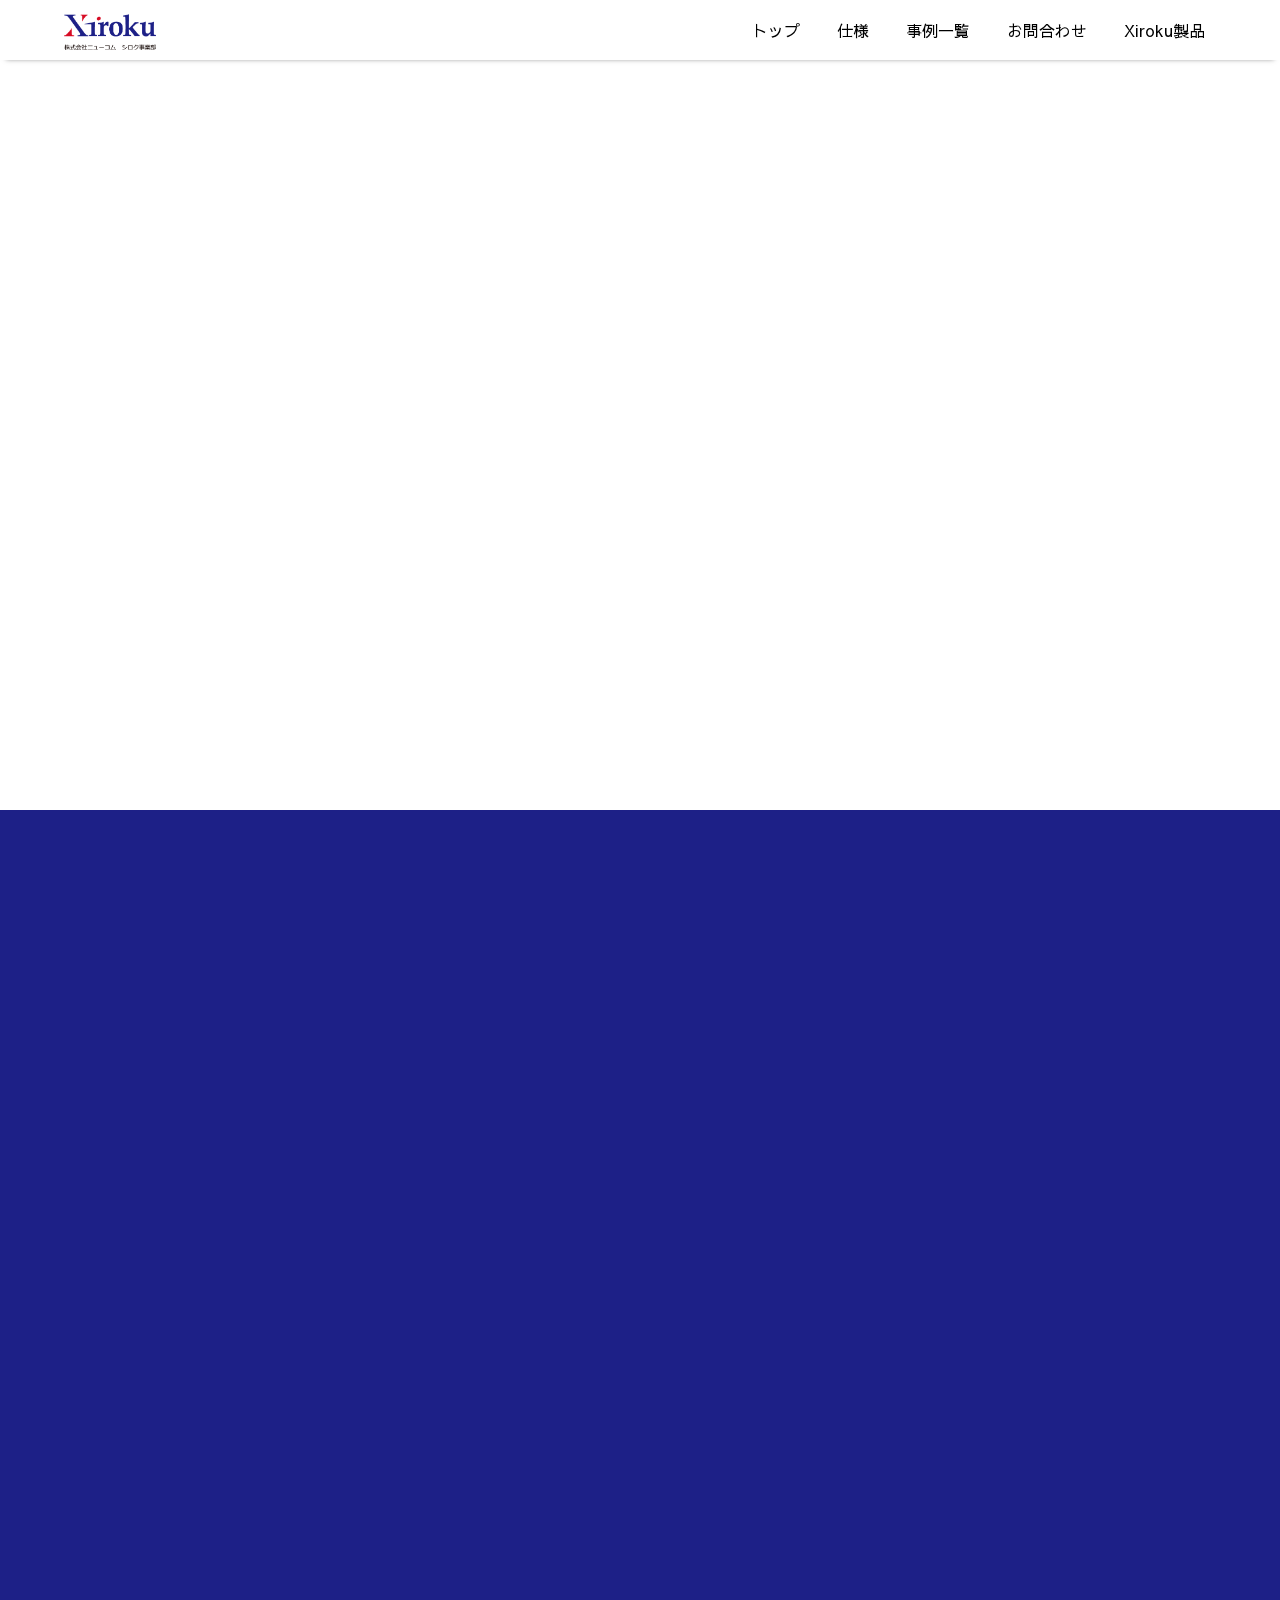
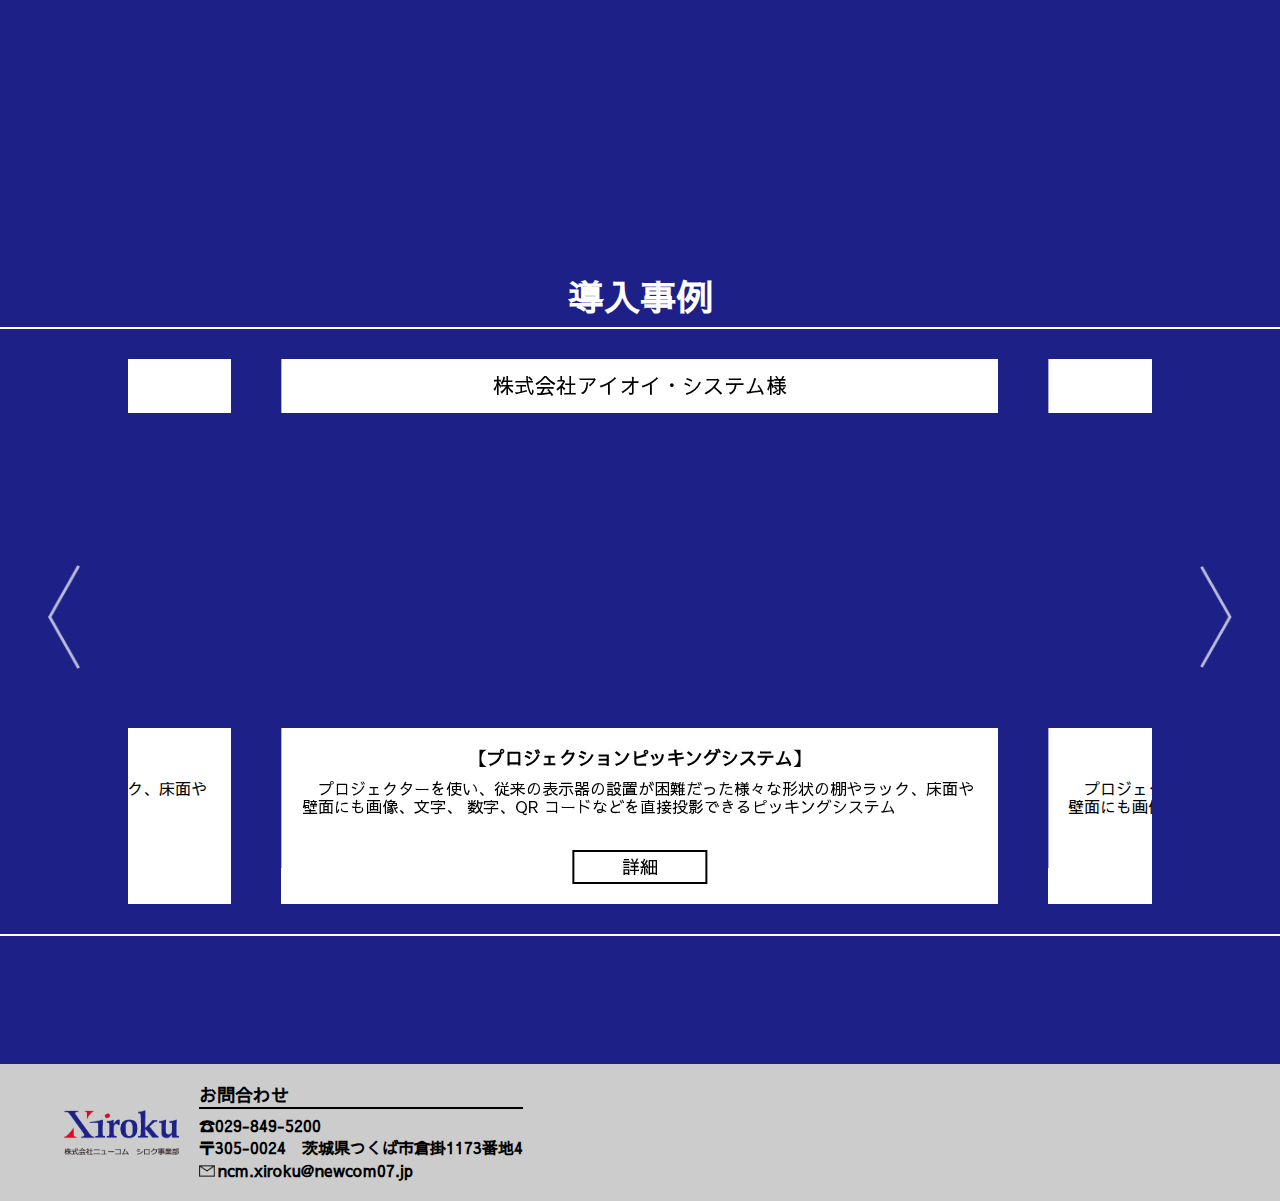
<file: index.html>
<!DOCTYPE html>
<html lang="ja">
	<head>
		<meta charset="utf-8">
		<title>カメラ方式タッチパネル_シロク事業部</title>
		<meta name="viewport" content="width=device-width, initial-scale=1.0">
		<!--グーグルフォント-->
		<link rel="preconnect" href="https://fonts.googleapis.com">
		<link rel="preconnect" href="https://fonts.gstatic.com" crossorigin>
		<link href="https://fonts.googleapis.com/css2?family=BIZ+UDPGothic&family=Sawarabi+Gothic&display=swap" rel="stylesheet">
		<!--スタイルシート-->
		<link rel="stylesheet" href="./styles/reset.css">
		<link rel="stylesheet" href="./styles/main.css">
		<link rel="stylesheet" href="./styles/animation.css">
		<link rel="stylesheet" href="./styles/responsive.css">
		<!--splide.js-->
		<script src="https://cdn.jsdelivr.net/npm/@splidejs/splide@4.1.4/dist/js/splide.min.js"></script>
		<link href="https://cdn.jsdelivr.net/npm/@splidejs/splide@4.1.4/dist/css/splide.min.css" rel="stylesheet">
		<!--javascript-->
		<script src="./js/loading.js"></script>
		<script src="./js/dropdown.js"></script>
		<script src="./js/slider.js"></script>
		<script src="./js/scroll-top.js"></script>
		<script src="./js/slide-in.js"></script>
	</head>
	<body class="default-body">
		<div class="loading">
			<span class="loader"></span>
		</div>
		
		<nav class="gloval-nav">
			<a class="logo-img" href="https://www.xiroku.com/">
				<img src="./images/xiroku_logo.png" alt="Xirokuのロゴ">
			</a>
			<ul class="list-item">
				<a class="item" href="./index.html">
					<li>トップ</li>
				</a>
				<a class="item" href="./item-details.html">
					<li>仕様</li>
				</a>
				<a class="item" href="./example-list.html">
					<li>事例一覧</li>
				</a>
				<a class="item" href="https://www.newcom07.jp/contacttouchpanel/index.php">
					<li>お問合わせ</li>
				</a>
				<li class="drop-down">
					<p id="button">Xiroku製品</p>
					<ul>
						<a href="https://www.xiroku.com/touchpanel/index.html">
							<li>TouchSensor</li>
						</a>
						<a href="https://www.llsensor.com/index.html">
							<li>SheetSensor</li>
						</a>
						<a href="https://pegamore.com/">
							<li>PegAmore</li>
						</a>
					</ul>
				</li>
			</ul>
		</nav>
		<header class="top-page_header">
			<div class="site-title">
				<h1 class="title slide-in leftAnime">
					<span class="slide-in_inner leftAnimeInner">触れずにタッチ</span>
					<span class="title-label slide-in_inner leftAnimeInner">超大型</span>
					<span class="item-name slide-in_inner leftAnimeInner">カメラ方式タッチパネル</span>
				</h1>
				<div class="small_top-img slide-in rightAnime">
					<img class="slide-in_inner rightAnimeInner" src="./images/touch-panel_image.png" alt="タッチパネルの参考画像">
				</div>
			</div>
			<div class="big_top-img slide-in downAnime">
				<img class="slide-in_inner downAnimeInner" src="./images/big_top-img.png" alt="タッチパネルの利用イメージ画像">
			</div>
		</header>
		<main class="top-page_main-area">
			<section class="about-item fadein-RightLeft clearfix">
				<div class="description-text">
					<h3 class="headline">優れた耐久性・対外光性・画像視認性</h3>
					<p>
						　弊社のタッチセンサーは、CMOSカメラ方式の長所を生かした正確なタッチ検出技術で、最大４本タッチやジェスチャー操作が行えます。また、中小企業新事業活動促進法による「異分野連携新事業分野開拓事業」に選定された新技術で、これまでの課題だった周囲の外光に影響を受けることが少ない「安定したマルチタッチ」を実現する画期的な製品です。
					</p>
				</div>
				<div class="description-text">
					<h3 class="headline">早く、高精度な入力</h3>
					<p>
						　カメラユニットから照射された赤外線を反射テープで再帰反射させ、より早く・高精度な入力座標を検出します。天気予報でお馴染みの大画面モニターにも対応し、各メーカーのテレビやモニターが後付けでタッチパネルになります。また弊社のタッチセンサーは物流倉庫やゲーム施設でも導入されており、タッチパネル以外の多様なニーズにもお答え致します。
					</p>
					<table class="annotation">
						<tr>
							<td valign="top">※</td><td>各種のモニターサイズに合わせ、カスタムサイズのガラスに組み付け調整作業し、出荷いたします。</td>
						</tr>
					</table>
				</div>
				<div class="link-btn">
					<a href="./item-details.html">製品のより詳しい内容は、こちら</a>
				</div>
			</section>
			<section class="slide-show">
				<h3 class="section-title">導入事例</h3>
				<div class="splide">
					<div class="splide__arrows">
						<button class="splide__arrow splide__arrow--prev">
							<img src="./images/left-arrow.png" alt="左矢印">
						</button>
						<button class="splide__arrow splide__arrow--next">
							<img src="./images/right-arrow.png" alt="右矢印">
						</button>
					</div>
					<div class="splide__track">
						<ul class="splide__list">
							<li class="splide__slide">
								<h3 class="slide-title">株式会社アイオイ・システム様</h3>
								<iframe loading="lazy" width="560" height="315" src="https://www.youtube-nocookie.com/embed/cE4XZ8NwAco?mute=1" title="YouTube video player" frameborder="0" allow="accelerometer; autoplay; clipboard-write; encrypted-media; gyroscope; picture-in-picture; web-share" allowfullscreen></iframe>
								<div class="description">
									<h4 class="sub-title">【プロジェクションピッキングシステム】</h4>
									<p>　プロジェクターを使い、従来の表示器の設置が困難だった様々な形状の棚やラック、床面や壁面にも画像、文字、 数字、QR コードなどを直接投影できるピッキングシステム</p>
									<a class="details-btn" href="./example-aioi.html">
										詳細
									</a>
								</div>
							</li>
						</ul>
					</div>
				</div>
				
			</section>

			<div class="page-top">
				<img src="./images/page-top.png" alt="上矢印">
			</div>
		</main>
		
		<footer class="footer">
			<div class="footer-inner">
				<div class="footer-logo">
					<a href="https://www.xiroku.com/">
						<img src="./images/xiroku_logo.png" alt="シロクのロゴ">
					</a>
				</div>
				<ul class="footer-contact">
					<li class="contact-title">お問合わせ</li>
					<li>☎029-849-5200</li>
					<li>〒305-0024　茨城県つくば市倉掛1173番地4</li>
					<li><span class="mail-img"><img src="./images/mail-img.png" alt="メール"></span>ncm.xiroku@newcom07.jp</li>
				</ul>
			</div>
		</footer>
		
	</body>
</html>
</file>
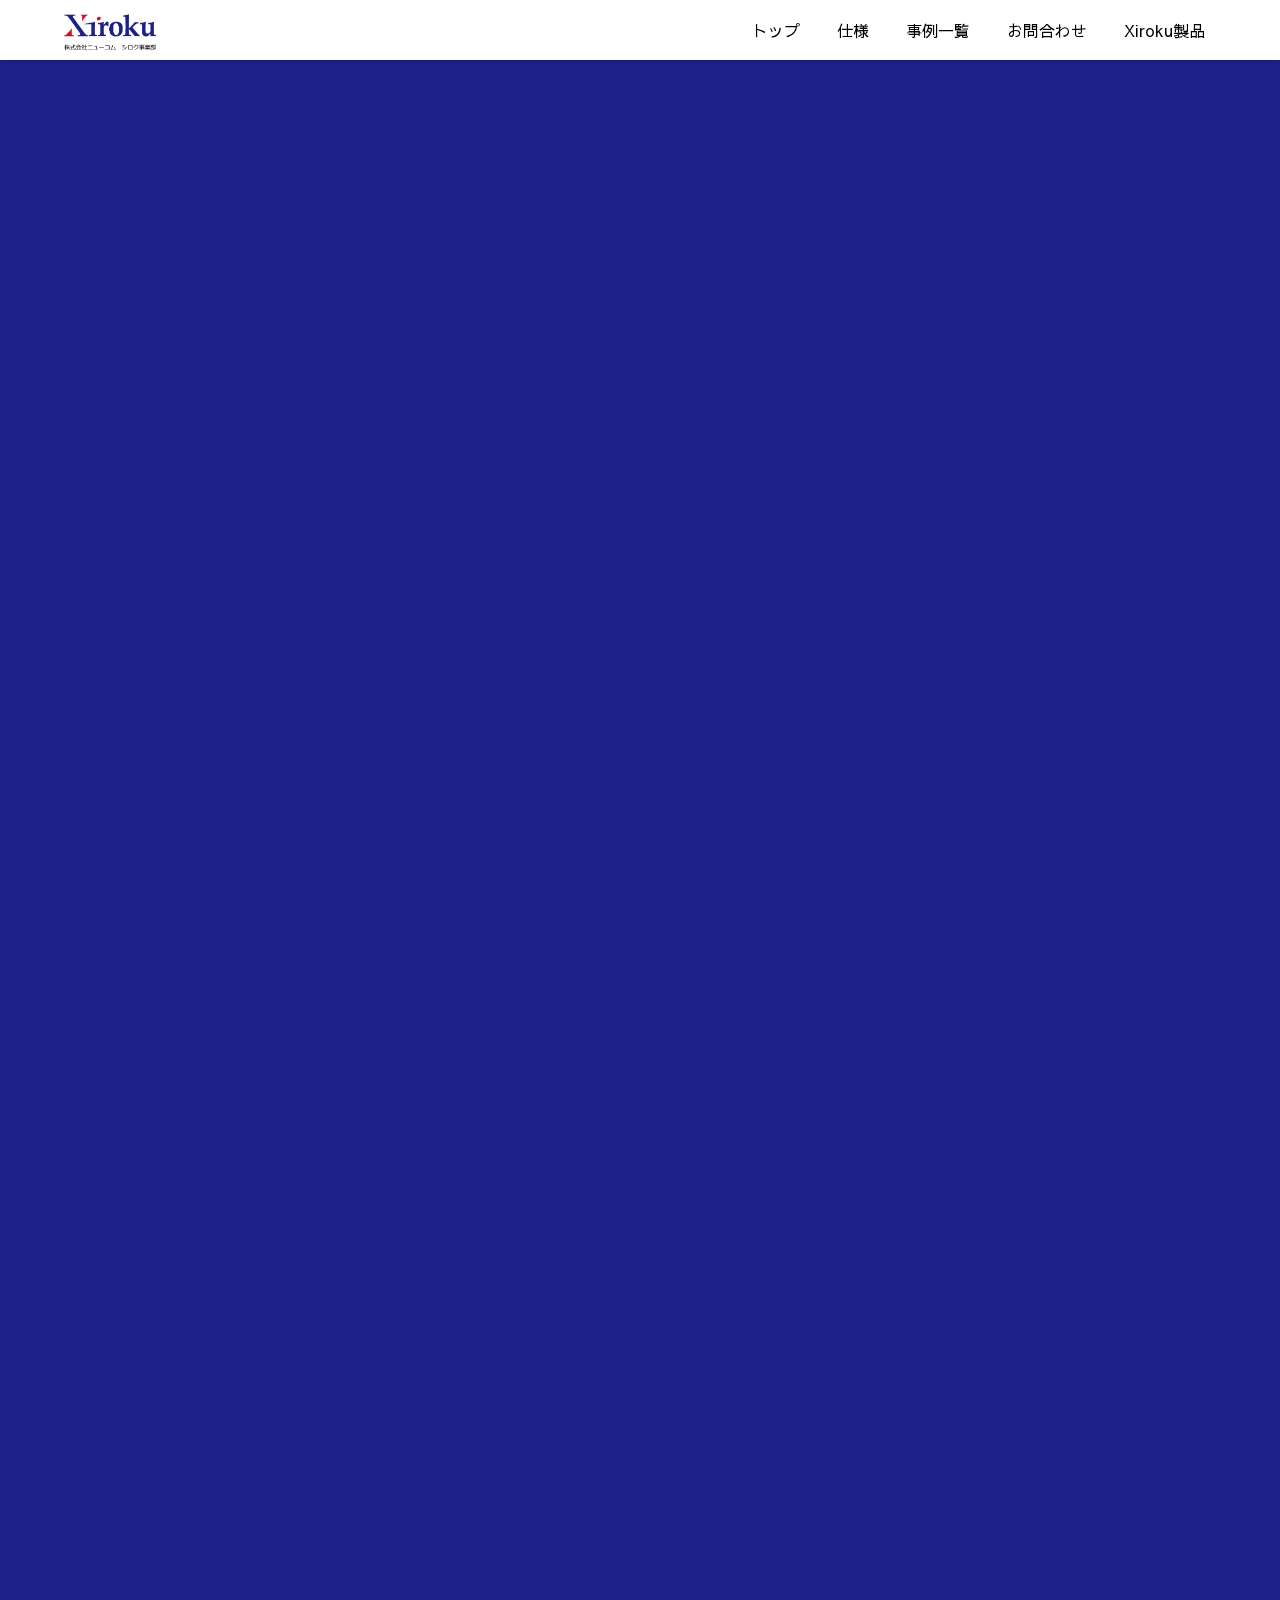
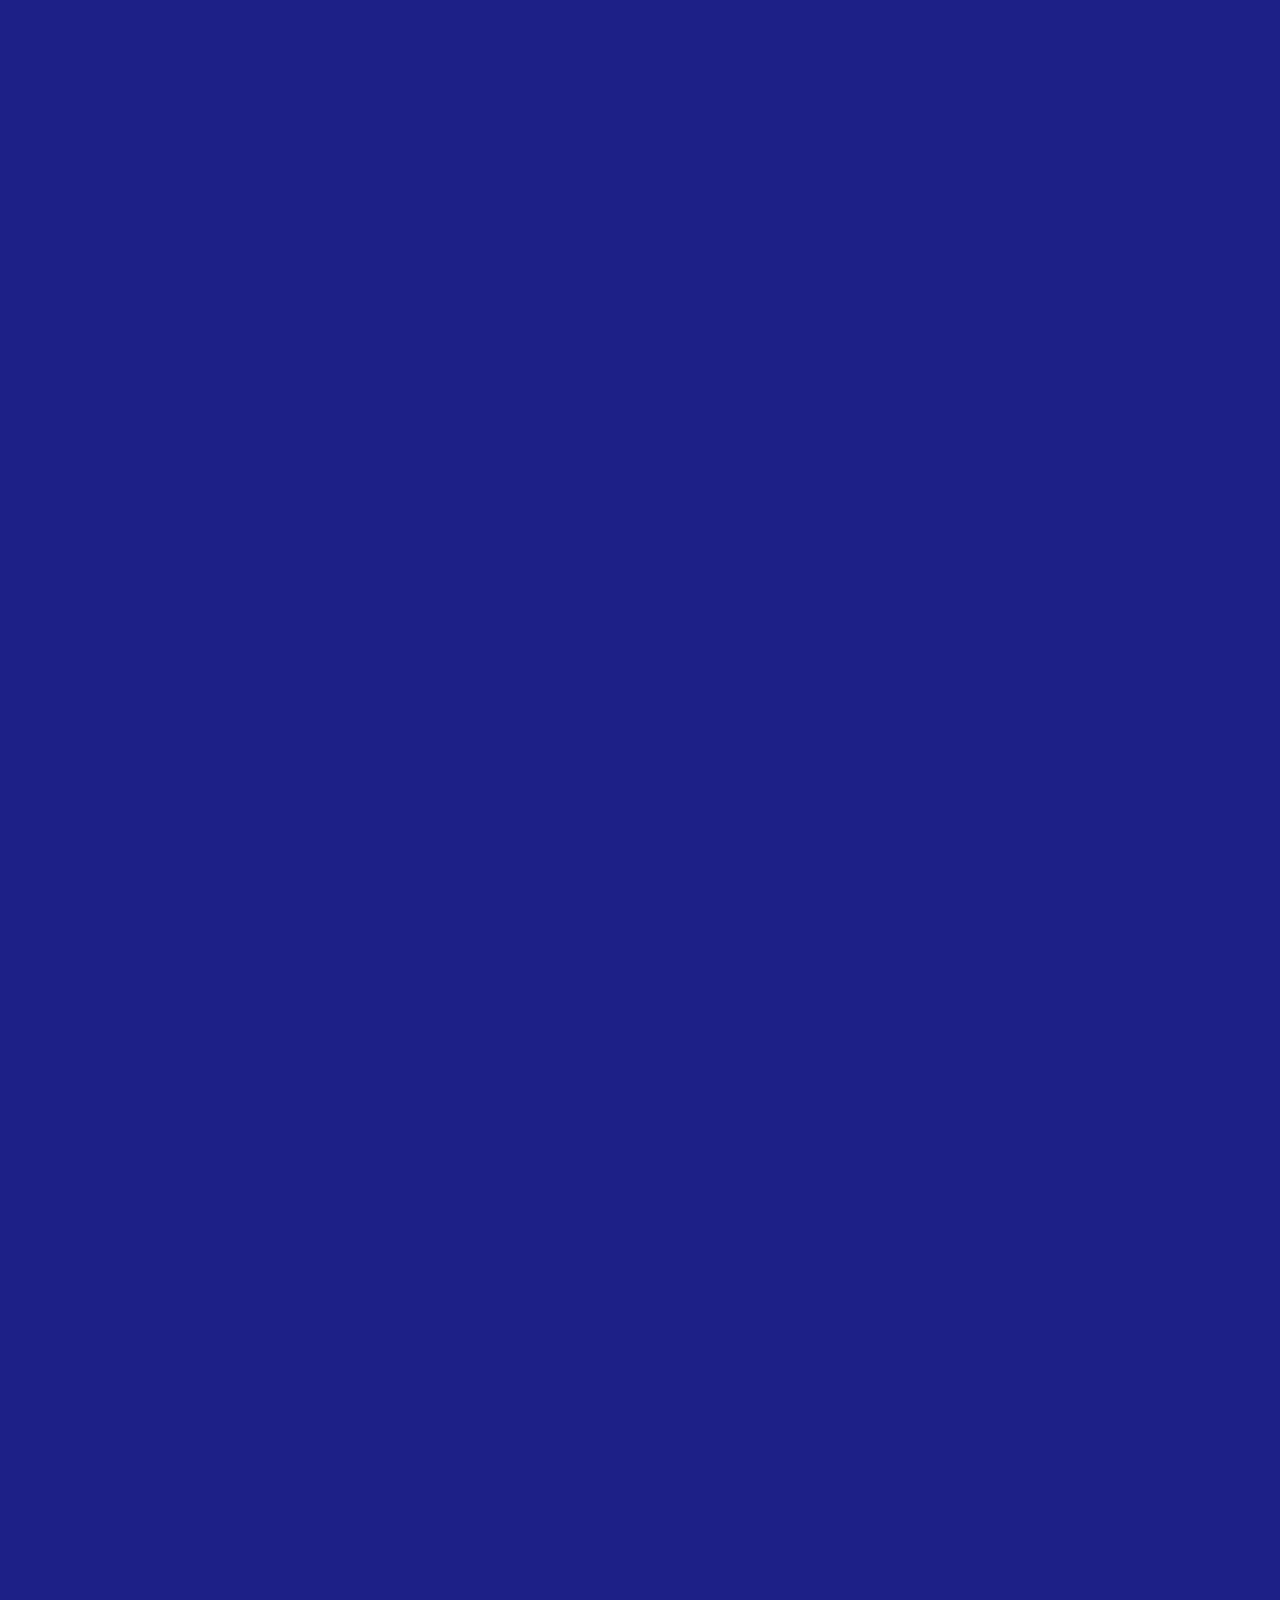
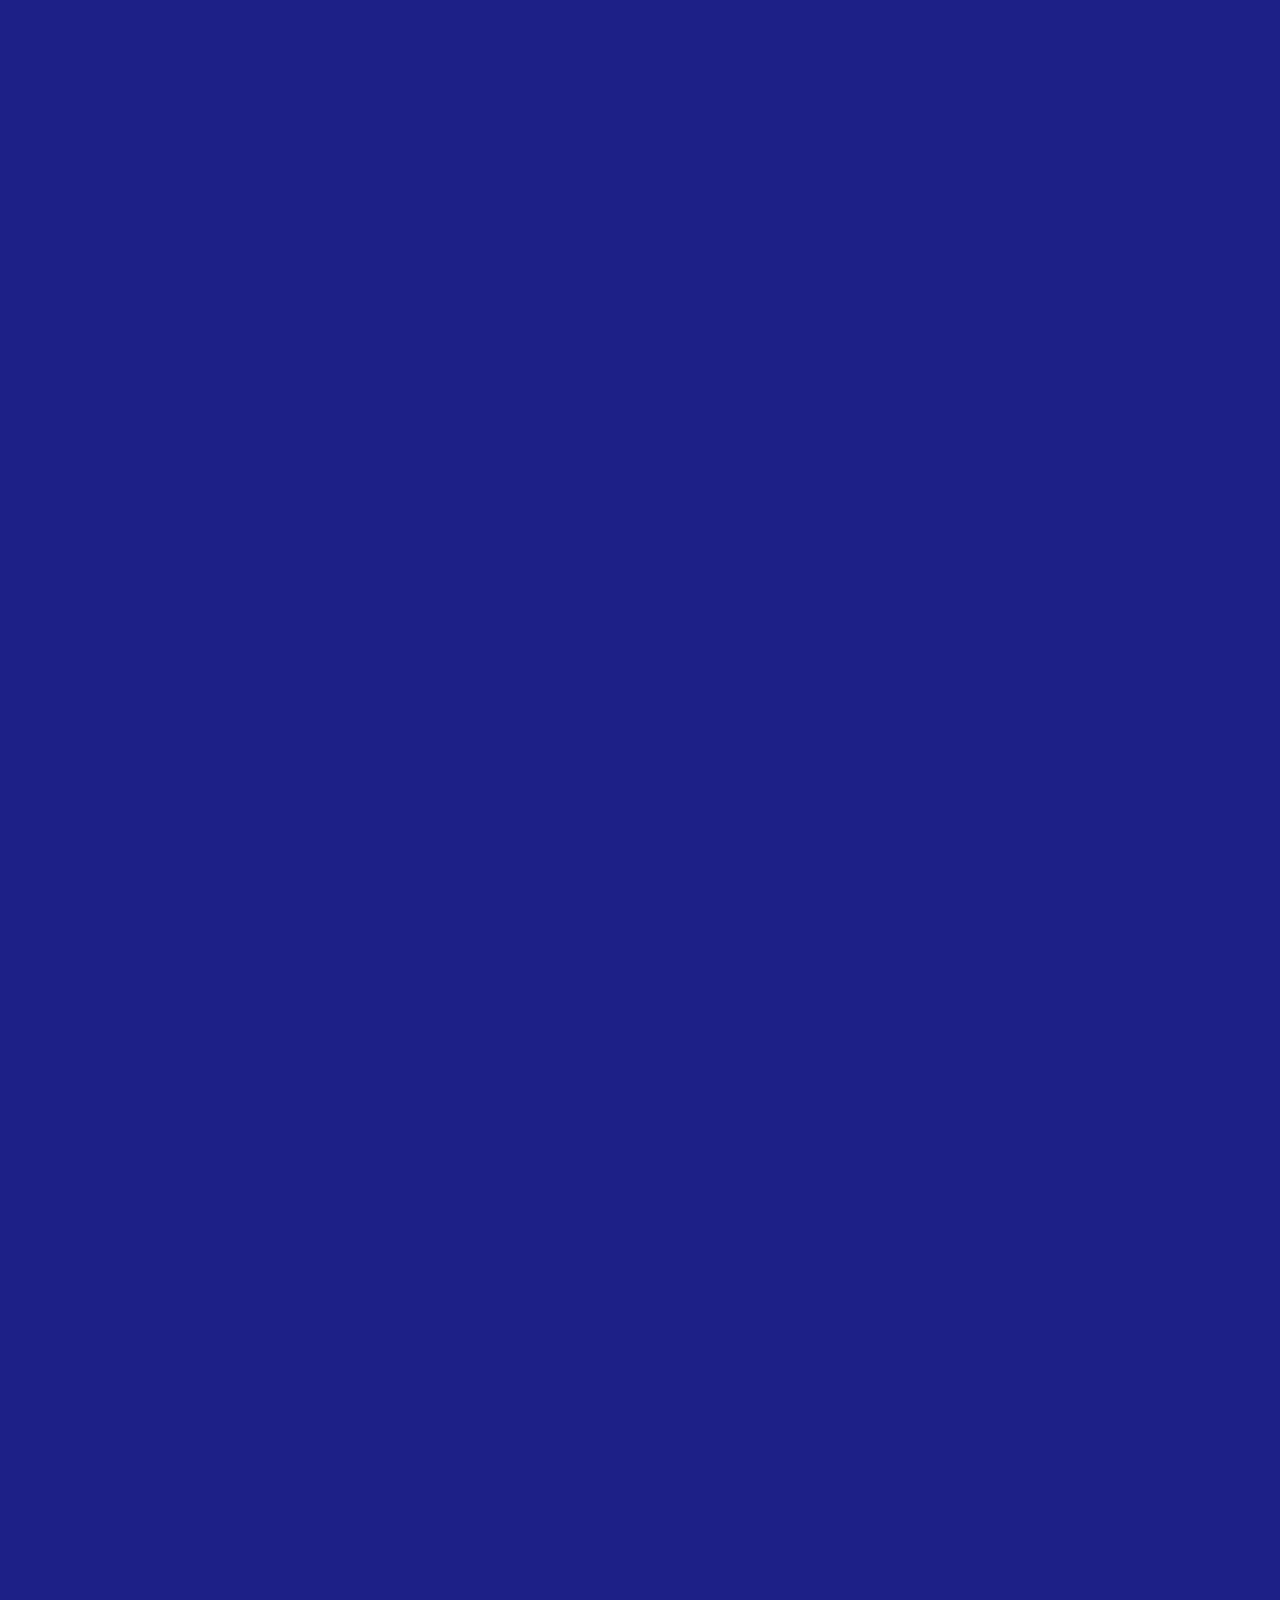
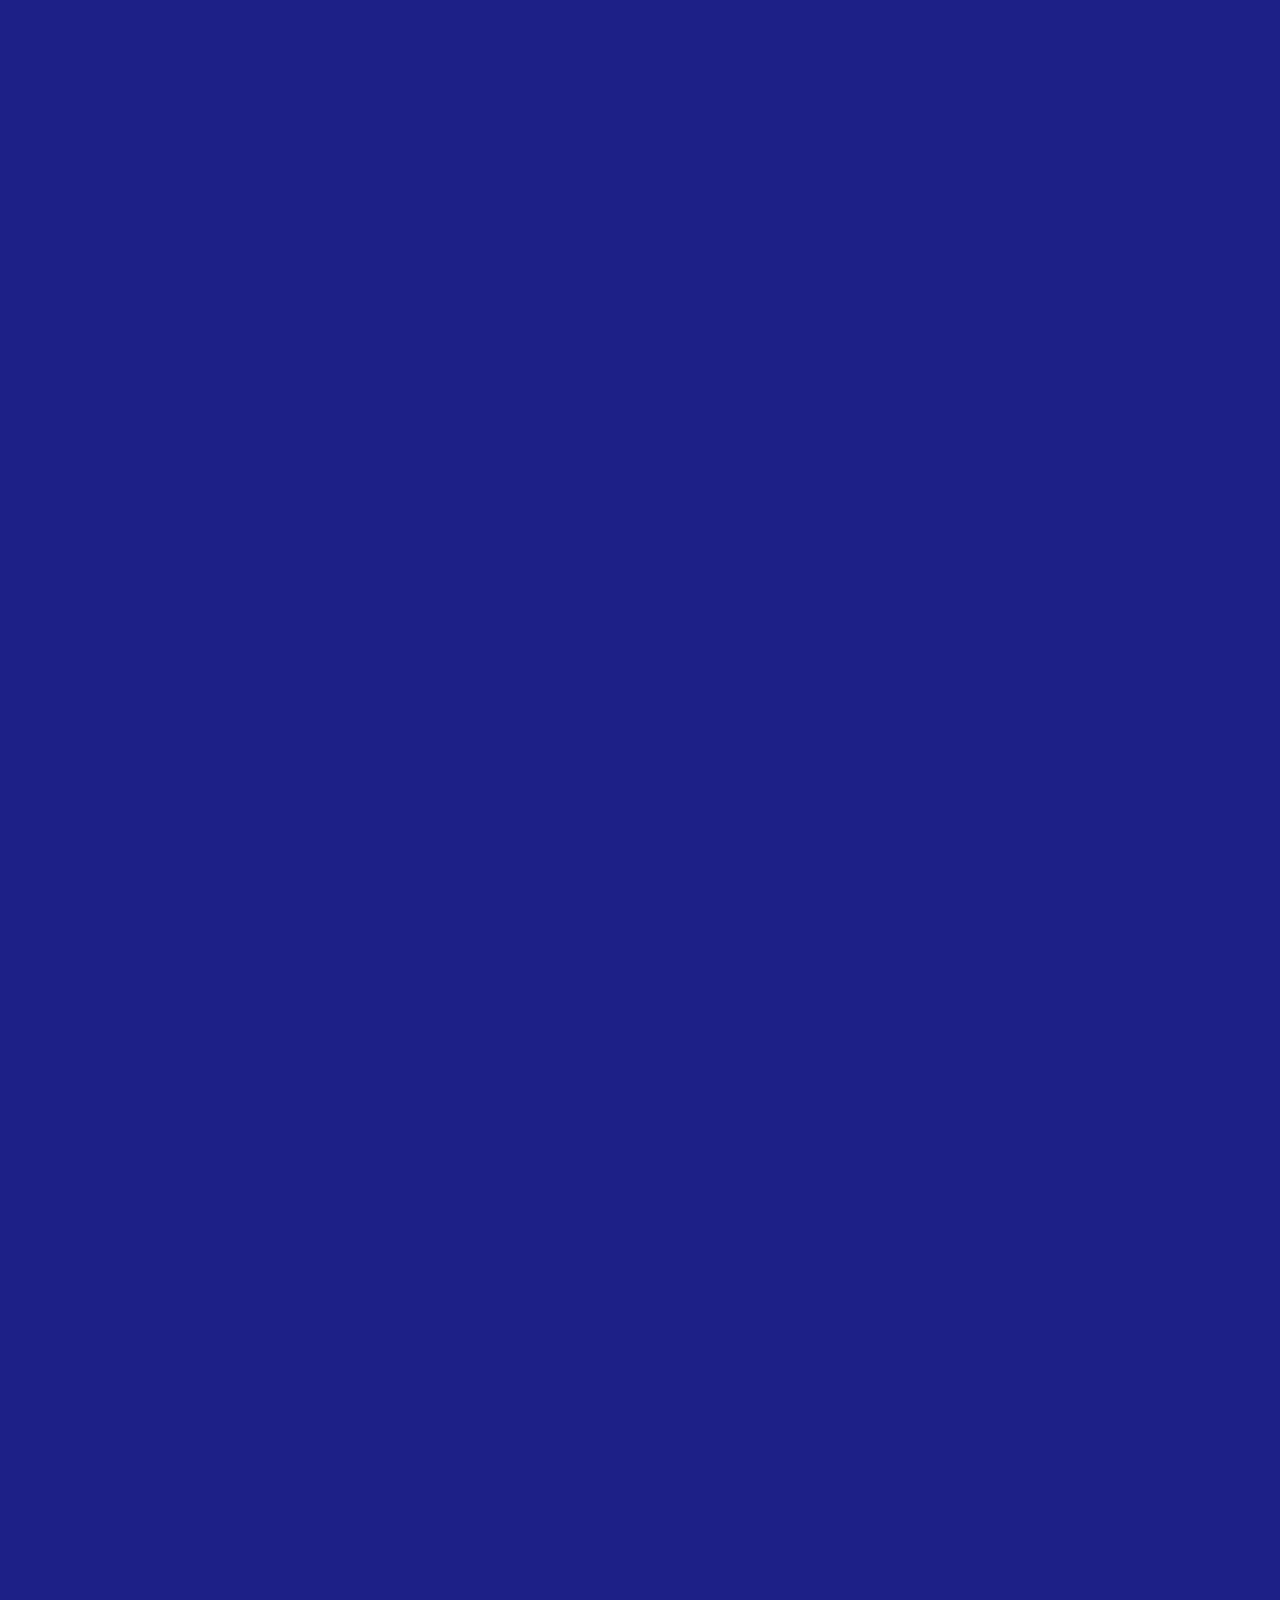
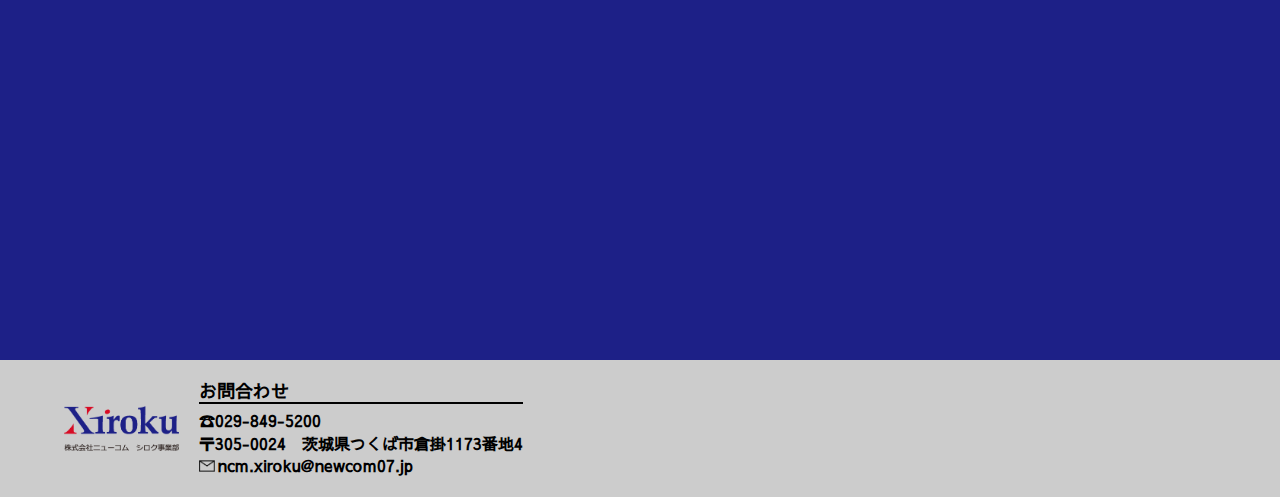
<file: example-aioi.html>
<!DOCTYPE html>
<html lang="ja">
	<head>
		<meta charset="utf-8">
		<title>カメラ方式タッチパネル_事例紹介</title>
		<meta name="viewport" content="width=device-width, initial-scale=1.0">
		<!--グーグルフォント-->
		<link rel="preconnect" href="https://fonts.googleapis.com">
		<link rel="preconnect" href="https://fonts.gstatic.com" crossorigin>
		<link href="https://fonts.googleapis.com/css2?family=BIZ+UDPGothic&family=Sawarabi+Gothic&display=swap" rel="stylesheet">
		<!--スタイルシート-->
		<link rel="stylesheet" href="./styles/reset.css">
		<link rel="stylesheet" href="./styles/main.css">
		<link rel="stylesheet" href="./styles/item-details.css">
		<link rel="stylesheet" href="./styles/example.css">
		<link rel="stylesheet" href="./styles/responsive.css">
		<link rel="stylesheet" href="./styles/animation.css">
		<!--javascript-->
		<script src="./js/loading.js"></script>
		<script src="./js/dropdown.js"></script>
		<script src="./js/scroll-top.js"></script>
		<script src="./js/slide-in.js"></script>
	</head>

	<body class="default-body">
		<div class="loading">
			<span class="loader"></span>
		</div>
		<nav class="gloval-nav">
			<a class="logo-img" href="https://www.xiroku.com/">
				<img src="./images/xiroku_logo.png" alt="Xirokuのロゴ">
			</a>
			<ul class="list-item">
				<a class="item" href="./index.html">
					<li>トップ</li>
				</a>
				<a class="item" href="./item-details.html">
					<li>仕様</li>
				</a>
				<a class="item" href="./example-list.html">
					<li>事例一覧</li>
				</a>
				<a class="item" href="https://www.newcom07.jp/contacttouchpanel/index.php">
					<li>お問合わせ</li>
				</a>
				<li class="drop-down">
					<p id="button">Xiroku製品</p>
					<ul>
						<a href="https://www.xiroku.com/touchpanel/index.html">
							<li>TouchSensor</li>
						</a>
						<a href="https://www.llsensor.com/index.html">
							<li>SheetSensor</li>
						</a>
						<a href="https://pegamore.com/">
							<li>PegAmore</li>
						</a>
					</ul>
				</li>
			</ul>
		</nav>
		<header class="default-header">
			<div class="example-titleBox slide-in leftAnime">
				<p class="company slide-in_inner leftAnimeInner">導入事例　株式会社アイオイ・システム様</p>
				<h1 class="example slide-in_inner leftAnimeInner">
					プロジェクションピッキングシステム®PPS
				</h1>
				<p class="detail-text slide-in_inner leftAnimeInner">
					プロジェクターを使い、従来の表示器の設置が困難だった
					<br>
					様々な形状の棚やラック、床面や壁面にも画像、文字、
					<br>
					数字、QR コードなどを直接投影できるピッキングシステム
				</p>
			</div>
			
		</header>
		<main class="main-area">
			<section class="company-info clearfix slide-in rightAnime">
				<div class="slide-in_inner rightAnimeInner">
					<h3 class="description-title">株式会社アイオイ・システム様のご紹介</h3>
					<div class="company-mainImage">
						<img src="./images/aioi-company-image1.png" alt="会社イメージ画像">
					</div>
					<div class="about-company about-company_inner">
						<h4 class="catch-text">世界の物流・製造現場をつぎのステージへ</h4>
						<p class="default-text">
							 　当社は、物流・製造支援システムの開発・提案・構築を事業とし、設立当初から国内市場だけでなく、世界にターゲットを広げ、現在、連結子会社 4 社（中国、アメリカ、シンガポール、インド）と関連会社 1 社（スペイン）の計 5 社で構成し、世界の物流・製造支援システムの開発・提案・構築をおこなっております。
							<br>
							 　デジタルピッキングシステムのパイオニアとして、ケーブル接続有線方式、無線方式など 1000 種類以上のデジタル表示器の他、画像処理技術を応用したプロジェクションピッキングシステム®PPS、“見える RFID”スマートカードは作業の見える化、DX のマストアイテムで普及が進んでいます。
							<br>
							 　これらの独自システムを供給しており、今日まで世界 72 ヶ国の物流・製造現場で活用されております。世界中での導入経験をもとに、多数のパートナー企業との連携の上、お客様現場で最適なトータルソリューション提案を実現致します。
							<br>
							 　これからも、世界中の物流と製造の効率化に貢献するために進化を続けて参ります。新しい時代に向け、さまざまな取り組みを進める私たちアイオイ・システムにご期待ください。
						</p>
					</div>
					<table class="table_company-history">
						<tr>
							<th>会社名</th>
							<td>株式会社アイオイ・システム(英訳名：AIOI・SYSTEMS CO.,LTD.)</td>
						</tr>
						<tr>
							<th>設立</th>
							<td>1984年(昭和59)3月8日</td>
						</tr>
						<tr>
							<th>資本金</th>
							<td>1億2300万円</td>
						</tr>
						<tr>
							<th>役員</th>
							<td>代表取締役　多田 潔</td>
						</tr>
						<tr>
							<th>社員数</th>
							<td>117名</td>
						</tr>
						<tr>
							<th>所在地</th>
							<td>
								<ul class="table_content-list">
									<li class="strong">【本社】</li>
									<li>〒143-0016</li>
									<li>東京都大田区大森北1-6-8 ウィラ大森ビル9階</li>
									<li>TEL: 03-3764-0228</li>
									<li>FAX: 03-3764-7520</li>
								</ul>
								<ul class="table_content-list">
									<li class="strong">【大阪営業所】</li>
									<li>〒534-0024</li>
									<li>大阪市都島区東野田町4-6-22 ニッセイ京橋ビル301</li>
									<li>TEL: 06-6242-8062</li>
									<li>FAX: 06-6242-6570</li>
								</ul>
								<ul class="table_content-list">
									<li class="strong">【名古屋営業所】</li>
									<li>〒460-0022</li>
									<li>名古屋市中区金山1-2-4 ID・AREA205号室</li>
									<li>TEL: 052-339-1766</li>
									<li>FAX: 052-339-1767</li>
								</ul>
							</td>
						</tr>
						<tr>
							<th>事業内容</th>
							<td>
								<ul class="table_content-list">
									<li>◇交流2線式のネットワーク機器の設計・開発・製造・販売</li>
									<li>◇ロジスティクスシステムの提案・設計・開発・製造・販売</li>
									<li>◇各種製造支援システムの提案・設計・開発・製造・販売</li>
									<li>◇コンピューターのハードウェア、ソフトウェアの開発・製作・販売</li>
								</ul>
							</td>
						</tr>
						<tr>
							<th>許認可</th>
							<td>
								<ul class="table_content-list">
									<li>◇一般建設業(電気通信工事業) 国土交通大臣許可(般ー30) 第20276号</li>
									<li>◇特定建設業(機械器具設置工事業) 国土交通大臣許可(特ー3) 第20276号</li>
								</ul>
							</td>
						</tr>
						<tr>
							<th>グループ会社</th>
							<td>
								<ul class="table_content-list">
									<li>◇愛鴎自動化系統(上海) 有限公司</li>
									<li>◇AIOI・SYSTEMS USA CORP.</li>
									<li>◇AIOI.SYSTEMS SINGAPORE PTE. LTD.</li>
									<li>◇AIOI.SYSTEMS INDIA PRIVATE LIMITED</li>
									<li>◇PICK TO LIGHT SYSTEMS SL.</li>
								</ul>
							</td>
						</tr>
					</table>
					<p class="annotation">(2022年2月末現在)</p>
				</div>
							
			</section>
			
			<section class="interview about_example-system fadein-LeftRight">
				<div class="content-box">
					<h3 class="description-title">システム概要</h3>
					<p class="default-text">
						 　プロジェクターを使い、従来の表示器の設置が困難だった様々な形状の棚やラック、床面や壁面にも画像、文字、数字、QR コードなどを直接投影できるピッキングシステムです。画像認識、センサー認識など、現場の環境に合わせた様々なポカヨケ機能が搭載可能です。工場の組立ラインや物流センターでのピッキングや仕分け作業に活用されています。
					</p>
					<div class="introduction-movie">
						<iframe loading="lazy" width="100%" height="100%" src="https://www.youtube.com/embed/cE4XZ8NwAco" title="YouTube video player" frameborder="0" allow="accelerometer; autoplay; clipboard-write; encrypted-media; gyroscope; picture-in-picture; web-share" allowfullscreen></iframe>
					</div>
					<div class="details-box">
						<div class="list-item">
							<p class="list-title strong">【強み・特徴】</p>
							<ul>
								<li>・現在500システム以上稼働中</li>
								<li>・用途に応じて選べる10種のシステム</li>
								<li>・電気工事不要（シンプルな機器構成で設置や変更が簡単）</li>
								<li>・専用のレイアウトツールで簡単設定</li>
								<li>・現場環境に合せて各種ポカヨケ選択可能</li>
								<li>・投影による自在な表現で作業手順をナビゲーション</li>
								<li>・コンベアなど様々な物流関連設備や外部機器との連携した運用も可能</li>
							</ul>
						</div>

						<figure class="details-image">
							<img src="./images/purojection-picking-system_1.png" alt="プロジェクションピッキングシステム紹介画像">
							<figcaption>超短焦点プロジェクターのため、作業者が投影の邪魔になりません。</figcaption>
						</figure>
					</div>
				</div>
				<div class="content-box system-composition">
					<h3 class="description-title">システム構成</h3>
					<div class="system-images">
						<div class="system-image">
							<img src="./images/sensor_system.png" alt="システム構成画像">
						</div>
						<div class="system-image">
							<img src="./images/camera_system.png" alt="システム構成画像">
						</div>
					</div>
				</div>
			</section>
			
			<section class="interview about_background fadein-RightLeft">
				<div class="content-box">
					<h3 class="description-title">
						システム開発の背景<span>(カメラ方式タッチパネル採用について)</span>
					</h3>
					<div class="interview-contents">
						<div class="interview-img is-left">
							<img src="./images/interview1.png" alt="インタビュー画像">
						</div>
						<p class="interview-text make-blank">
							　当社は表示器を主軸に有線方式、無線方式をお客様に提供してきましたが、棚板の厚みが 20mm を下回る場合など既存の製品ラインナップでは物理的に設置が出来ない棚を、ご利用のお客様がいることが分かってきました。この潜在的なユーザー層を掘り起こし、新たな販売へとつなげていくためプロジェクターを用いた表示方式を考案、開発を行いプロジェクションピッキングシステムとして多様なお客様のご要望に応えてきました。
							<br>
							　物理的なスイッチを持つ表示器を用いた仕組みに比べ、プロジェクションピッキングシステム®は光によって作業指示を行うため、次へのトリガーアクションがありません。当社として、これを解決するにあたり、空間を監視できる仕組みとして以前より着目していた、ニューコム社製カメラ方式タッチパネルを採用することにしました。
						</p>
					</div>
					<div class="interview-contents reverse-direction">
						<p class="interview-text make-blank">
							　いわゆる「ポカよけ」「ポカミス防止」などの言葉で表現される作業者のミスを可能な限り発生させない、後工程に影響させないことを目指しており、カメラ方式タッチパネルも当社の考えにマッチした物でした。カメラ方式タッチパネルを「ポカよけスクリーン」と表現して、プロジェクションピッキングシステム＋ポカよけスクリーンとして数多くのお客様に設置させていただいています。
							<br>
							　表示器は CONFIRM ボタンがあり、これを押下することで次のアクションにつなげることが出来ます。これと同等の仕組みを構築することで、自然な作業手順となり、お客様に安心してご利用頂けるものと考えます。そのため、社内にてプロジェクター、およびカメラ方式タッチパネルを制御する専用のコントローラを開発しました。カメラ方式タッチパネルは 2 次元空間を監視し、遮蔽物の座標を検出できる事から、これを表示器の CONFIRM ボタンと同等となるように制御を行うことで、表示器と同等の制御が可能になりました。
							<br>
							　カメラ方式タッチパネルを採用させていただき 5 年になりますが、当社からの様々な要求にも、ニューコムさんにはフレキシブルに対応していただいています。それが継続して利用させていただいている理由です。これからもよろしくお願いいたします。
						</p>
						<div class="interview-img is-right">
							<img src="./images/interview2.png" alt="インタビュー画像">
						</div>
					</div>
				</div>
				<div class="content-box">
					<h3 class="description-title">システム導入実績<span>(利用形態)</span>と効果</h3>
					<p class="interview-text">
						　当初は、調剤薬局など表示器の設置に適さないお客様を想定していましたが、実際に販売を行ってみると工場系（住宅設備メーカーや自動車メーカーなど）でも数多く引合い、ご注文をいただいています。プロジェクターを用いた光によるガイドとして始めましたが、裏を返せば映像や画像なども表示することができる仕組みであり、生産現場で日常的な光景の一つとして作業手順書を横において作業を進める、作業箇所を指差し確認しながら正確な作業を行う場面で、紙ではなく映像や画像を表示して工程を進めることができます。ポカよけ、ポカミス防止と合わせて、現場の「整理整頓」にも貢献しています。
					</p>
				</div>
			</section>
			
			<section class="interview about_future fadein-LeftRight">
				<h3 class="description-title">今後について</h3>
				<div class="description-img">
					<img src="./images/item-exhibition.png" alt="商品イメージ">
				</div>
				<p class="interview-text">
					　プロジェクションピッキングシステム®は、表現力を向上させ、また広範囲な表示を目指して日々開発を進めています。プロジェクションピッキングシステム®の展示は本社の<a href="https://www.hello-aioi.com/jp/showroom/tokyo/">ショールーム</a>にて様々な事例で紹介しています。また、「LIVE ショールーム」という形で WEBによるショールームの案内、打合せが可能で遠隔地からオンラインで複数人同時の参加が可能です。ご来社が難しいお客様にご活用いただいています。ぜひ多くの方々にこのシステムをご覧いただき、物流・製造業の課題解決につながれば嬉しく思います。
					<br>
					　販売実績の増加に伴い、多様な業種からの引き合いもあり、汎用性の向上に向けて改良や機能追加の開発を進めて行く次第です。空間を認識するいろいろなセンサーと組み合わせて毎年進化していますが、この過程において確実なトリガー取得も必須課題であり、これの解決に向けてニューコムさんには、カメラ方式タッチパネルのフレームレス化を相談させていただいています。
				</p>
			</section>
			
			<div class="page-top">
				<img src="./images/page-top.png" alt="上矢印">
			</div>
		</main>
		
		<footer class="footer">
			<div class="footer-inner">
				<div class="footer-logo">
					<a href="https://www.xiroku.com/">
						<img src="./images/xiroku_logo.png" alt="シロクのロゴ">
					</a>
				</div>
				<ul class="footer-contact">
					<li class="contact-title">お問合わせ</li>
					<li>☎029-849-5200</li>
					<li>〒305-0024　茨城県つくば市倉掛1173番地4</li>
					<li><span class="mail-img"><img src="./images/mail-img.png" alt="メール"></span>ncm.xiroku@newcom07.jp</li>
				</ul>
			</div>
		</footer>
	</body>
</html>
</file>
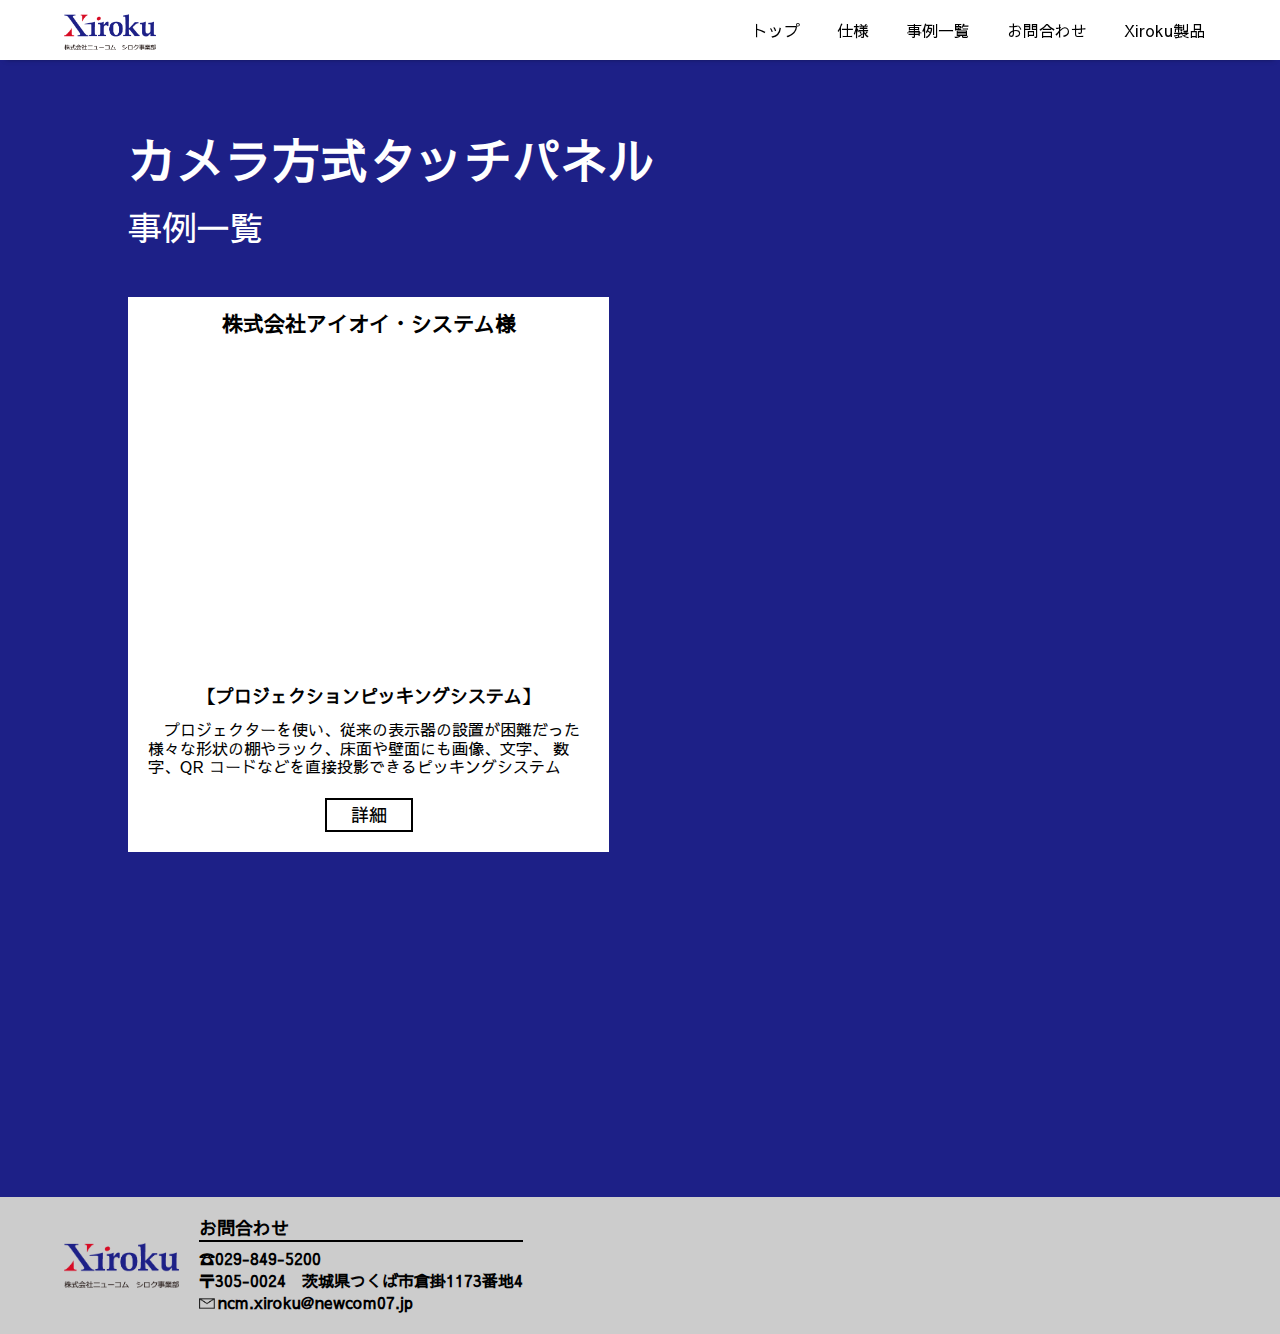
<file: example-list.html>
<!DOCTYPE html>
<html lang="ja">
	<head>
		<meta charset="utf-8">
		<title>カメラ方式タッチパネル_事例一覧</title>
		<meta name="viewport" content="width=device-width, initial-scale=1.0">
		<!--グーグルフォント-->
		<link rel="preconnect" href="https://fonts.googleapis.com">
		<link rel="preconnect" href="https://fonts.gstatic.com" crossorigin>
		<link href="https://fonts.googleapis.com/css2?family=BIZ+UDPGothic&family=Sawarabi+Gothic&display=swap" rel="stylesheet">
		<!--スタイルシート-->
		<link rel="stylesheet" href="./styles/reset.css">
		<link rel="stylesheet" href="./styles/main.css">
		<link rel="stylesheet" href="./styles/item-details.css">
		<link rel="stylesheet" href="./styles/example-list.css">
		<link rel="stylesheet" href="./styles/responsive.css">
		<link rel="stylesheet" href="./styles/animation.css">
		<!--javascript-->
		<script src="./js/loading.js"></script>
		<script src="./js/dropdown.js"></script>
		<script src="./js/scroll-top.js"></script>
		<script src="./js/slide-in.js"></script>
	</head>

	<body class="default-body">
		<div class="loading">
			<span class="loader"></span>
		</div>
		
		<nav class="gloval-nav">
			<a class="logo-img" href="https://www.xiroku.com/">
				<img src="./images/xiroku_logo.png" alt="Xirokuのロゴ">
			</a>
			<ul class="list-item">
				<a class="item" href="./index.html">
					<li>トップ</li>
				</a>
				<a class="item" href="./item-details.html">
					<li>仕様</li>
				</a>
				<a class="item" href="./example-list.html">
					<li>事例一覧</li>
				</a>
				<a class="item" href="https://www.newcom07.jp/contacttouchpanel/index.php">
					<li>お問合わせ</li>
				</a>
				<li class="drop-down">
					<p id="button">Xiroku製品</p>
					<ul>
						<a href="https://www.xiroku.com/touchpanel/index.html">
							<li>TouchSensor</li>
						</a>
						<a href="https://www.llsensor.com/index.html">
							<li>SheetSensor</li>
						</a>
						<a href="https://pegamore.com/">
							<li>PegAmore</li>
						</a>
					</ul>
				</li>
			</ul>
		</nav>
		<header class="default-header">
			<h1 class="page-title">
				カメラ方式タッチパネル
				<br>
				<span class="sub-text">事例一覧</span>
			</h1>
		</header>
		<main class="main-area example-list-page_inner">
			<ul class="example-list">
				<li class="slide-in_inner">
					<h3 class="card-title">株式会社アイオイ・システム様</h3>
					<iframe loading="lazy" width="560" height="315" src="https://www.youtube.com/embed/cE4XZ8NwAco" title="YouTube video player" frameborder="0" allow="accelerometer; autoplay; clipboard-write; encrypted-media; gyroscope; picture-in-picture; web-share" allowfullscreen></iframe>
					<div class="description">
						<h4 class="sub-title">【プロジェクションピッキングシステム】</h4>
						<p>　プロジェクターを使い、従来の表示器の設置が困難だった様々な形状の棚やラック、床面や壁面にも画像、文字、 数字、QR コードなどを直接投影できるピッキングシステム</p>
						<a class="details-btn" href="./example-aioi.html">
							詳細
						</a>
					</div>
				</li>
			</ul>
		</main>
		
		<footer class="footer">
			<div class="footer-inner">
				<div class="footer-logo">
					<a href="https://www.xiroku.com/">
						<img src="./images/xiroku_logo.png" alt="シロクのロゴ">
					</a>
				</div>
				<ul class="footer-contact">
					<li class="contact-title">お問合わせ</li>
					<li>☎029-849-5200</li>
					<li>〒305-0024　茨城県つくば市倉掛1173番地4</li>
					<li><span class="mail-img"><img src="./images/mail-img.png" alt="メール"></span>ncm.xiroku@newcom07.jp</li>
				</ul>
			</div>
		</footer>
	</body>
</html>
</file>
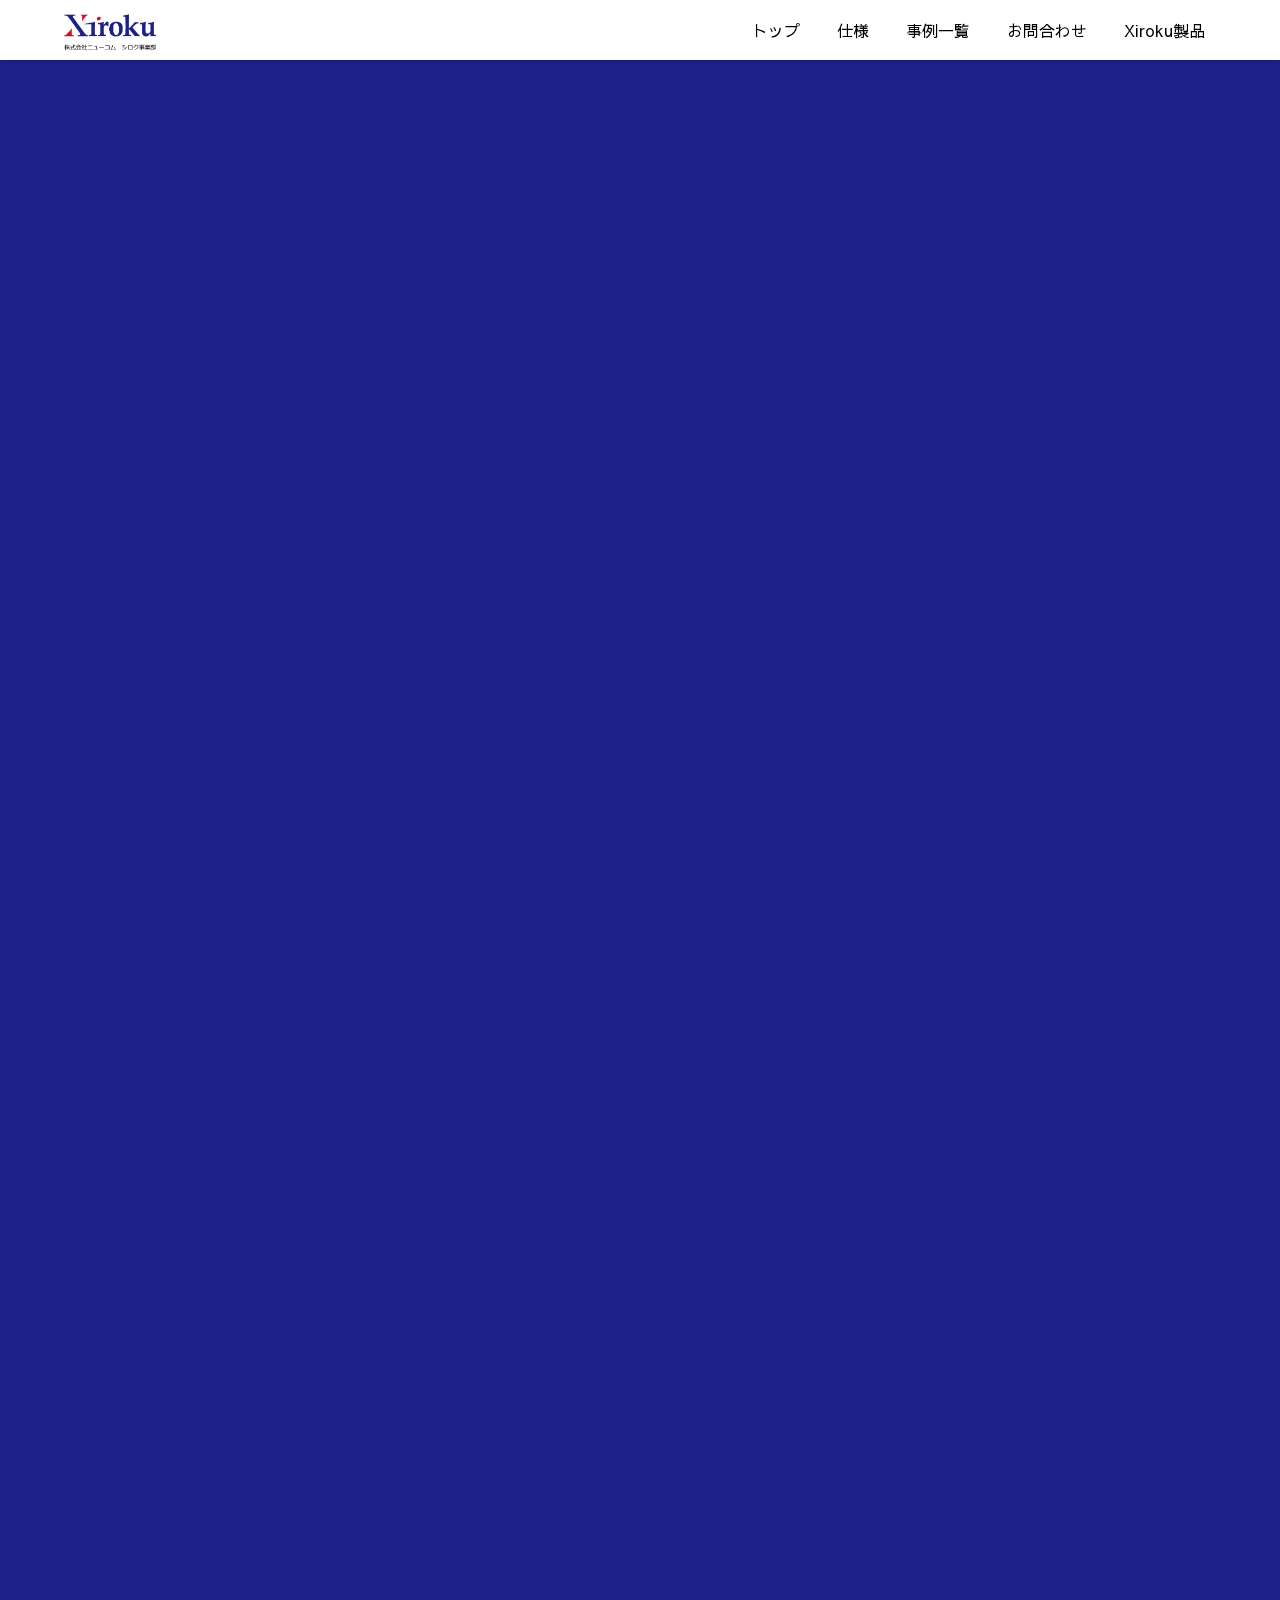
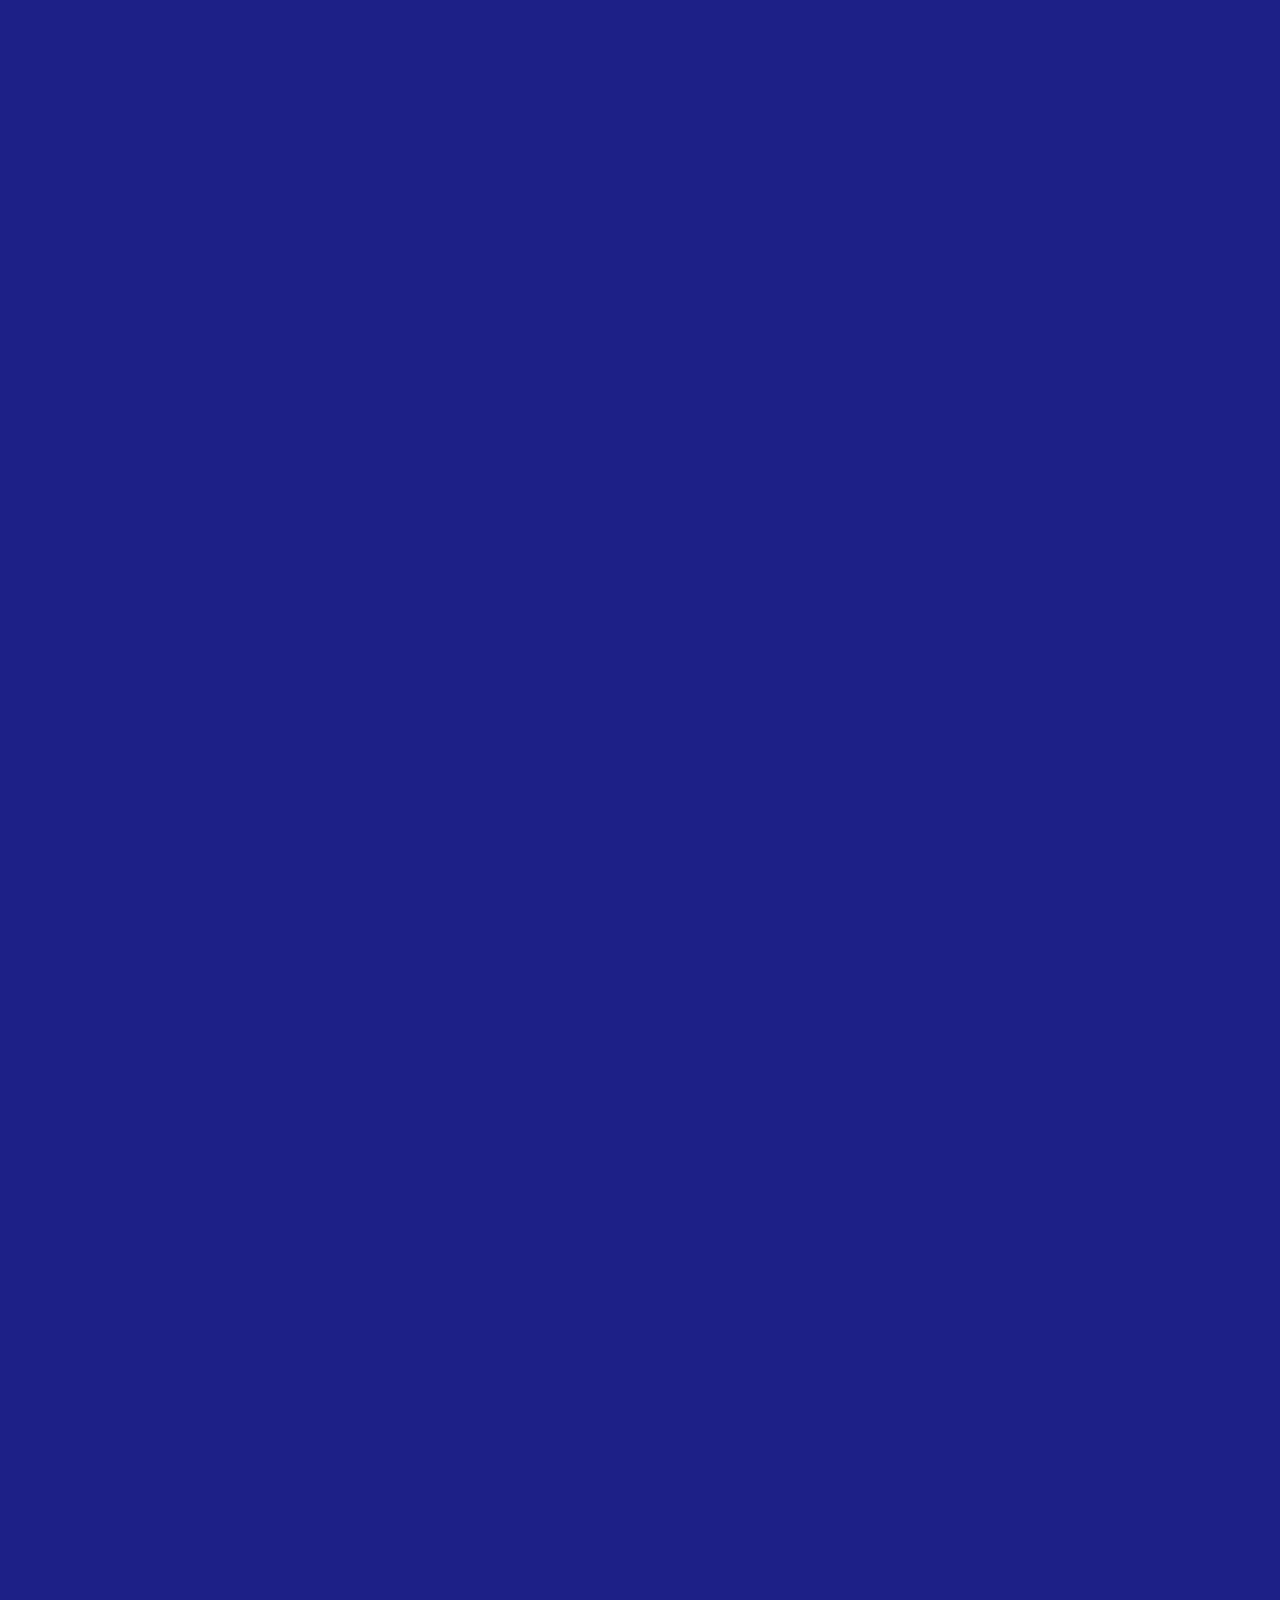
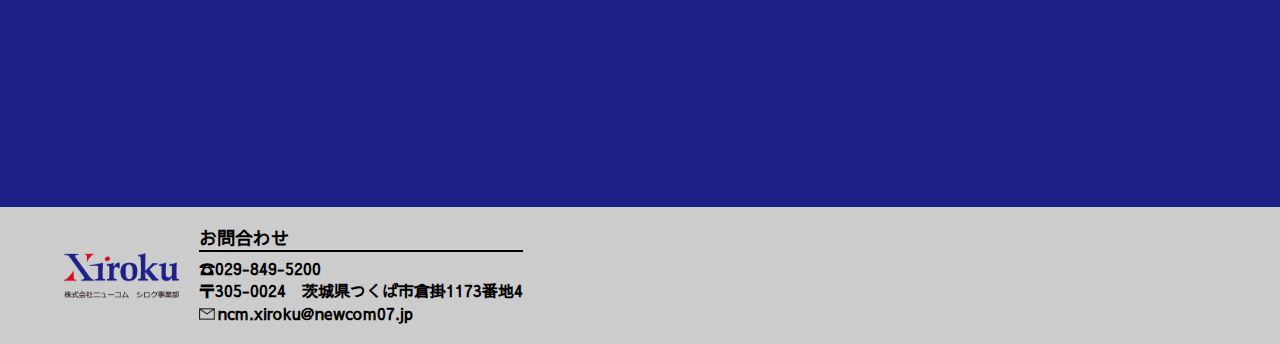
<file: item-details.html>
<!DOCTYPE html>
<html lang="ja">
	<head>
		<meta charset="utf-8">
		<title>カメラ方式タッチパネル_製品詳細</title>
		<meta name="viewport" content="width=device-width, initial-scale=1.0">
		<!--グーグルフォント-->
		<link rel="preconnect" href="https://fonts.googleapis.com">
		<link rel="preconnect" href="https://fonts.gstatic.com" crossorigin>
		<link href="https://fonts.googleapis.com/css2?family=BIZ+UDPGothic&family=Sawarabi+Gothic&display=swap" rel="stylesheet">
		<!--スタイルシート-->
		<link rel="stylesheet" href="./styles/reset.css">
		<link rel="stylesheet" href="./styles/main.css">
		<link rel="stylesheet" href="./styles/item-details.css">
		<link rel="stylesheet" href="./styles/responsive.css">
		<link rel="stylesheet" href="./styles/animation.css">
		<!--javascript-->
		<script src="./js/loading.js"></script>
		<script src="./js/dropdown.js"></script>
		<script src="./js/scroll-top.js"></script>
		<script src="./js/slide-in.js"></script>
	</head>

	<body class="default-body">
		<div class="loading">
			<span class="loader"></span>
		</div>
		
		<nav class="gloval-nav">
			<a class="logo-img" href="https://www.xiroku.com/">
				<img src="./images/xiroku_logo.png" alt="Xirokuのロゴ">
			</a>
			<ul class="list-item">
				<a class="item" href="./index.html">
					<li>トップ</li>
				</a>
				<a class="item" href="./item-details.html">
					<li>仕様</li>
				</a>
				<a class="item" href="./example-list.html">
					<li>事例一覧</li>
				</a>
				<a class="item" href="https://www.newcom07.jp/contacttouchpanel/index.php">
					<li>お問合わせ</li>
				</a>
				<li class="drop-down">
					<p id="button">Xiroku製品</p>
					<ul>
						<a href="https://www.xiroku.com/touchpanel/index.html">
							<li>TouchSensor</li>
						</a>
						<a href="https://www.llsensor.com/index.html">
							<li>SheetSensor</li>
						</a>
						<a href="https://pegamore.com/">
							<li>PegAmore</li>
						</a>
					</ul>
				</li>
			</ul>
		</nav>
		<header class="default-header slide-in leftAnime">
			<h1 class="page-title slide-in_inner leftAnimeInner">
				カメラ方式タッチパネル
				<br>
				<span class="sub-text slide-in_inner leftAnimeInner">製品の仕様</span>
			</h1>
		</header>
		<main class="main-area">
			<section class="about_touch-panel slide-in rightAnime">
				<div class="description-box_wrapper slide-in_inner rightAnimeInner clearfix">
					<div class="description-box">
						<div class="description-img">
							<img src="./images/touch-panel_image1.png" alt="説明用画像">
						</div>
						<div class="text-box">
							<h3 class="description-title">
								後付けタッチパネル
								<br>
								<span>Xiroku Touch(XT-Fシリーズ　ガラス無し)</span>
							</h3>
							<p>
								　後付け対応の非接触タッチパネル、重さは約1㎏で軽量センサーと再帰反射テープを組み込んだフレーム内で操作の検知を行います。
								<br>
								　そのためフレーム内であれば、画面からどれだけ離れていても操作が可能です。再帰反射テープを採用しているため、より高精度な座標を検知することができます。またフレームがあることで距離感がつかみやすく操作しやすいという利点もあります。
							</p>
						</div>
					</div>
					<div class="table-wrapper">
						<table class="table_touch-panel">
							<tr>
								<th>モニタサイズ</th>
								<th>機種名</th>
								<th>参考価格</th>
								<th>モニタサイズ</th>
								<th>機種名</th>
								<th>参考価格</th>
							</tr>
							<tr>
								<td>32インチ</td>
								<td>XT-F32A</td>
								<td>￥152,000</td>
								<td>60インチ</td>
								<td>XT-F60A</td>
								<td>￥202,000</td>
							</tr>
							<tr>
								<td>40インチ</td>
								<td>XT-F40A</td>
								<td>￥164,000</td>
								<td>70インチ</td>
								<td>XT-F70A</td>
								<td>￥225,000</td>
							</tr>
							<tr>
								<td>46インチ</td>
								<td>XT-F46A</td>
								<td>￥171,000</td>
								<td>80インチ</td>
								<td>XT-F80A</td>
								<td>￥280,000</td>
							</tr>
							<tr>
								<td>50インチ</td>
								<td>XT-F50A</td>
								<td>￥178,000</td>
								<td>85インチ</td>
								<td>XT-F85A</td>
								<td>￥294,800</td>
							</tr>
							<tr>
								<td>55インチ</td>
								<td>XT-F55A</td>
								<td>￥185,000</td>
								<td>88インチ</td>
								<td>XT-F88A</td>
								<td>￥308,000</td>
							</tr>
						</table>
					</div>
					<table class="annotation">
						<tr>
							<td valign="top">※</td><td>参考価格は2023年5月10日現在の価格です。価格は諸般の事情により変更する場合があります。</td>
						</tr>
					</table>
				</div>
				
				<div class="description-box_wrapper clearfix">
					<div class="description-box">
						<div class="description-img">
							<img src="./images/touch-panel_image2.png" alt="説明用画像">
						</div>
						<div class="text-box">
							<h3 class="description-title">
								モニター用 後付けタッチパネル
								<br>
								<span>Xiroku Touch(XT-Gシリーズ　ガラス有り)</span>
							</h3>
							<p>
								　センサーを組み込んだアルミフレームをお使いのモニターサイズに合わせて制作いたします。お手持ちのモニターやデジタルサイネージをタッチパネル化させたいお客様に最適です。
								<br>
								　モニター用後付けタッチパネルでは、画面部分にガラス版を設置することでディスプレイ画面を保護します。
							</p>
						</div>
					</div>
					<div class="table-wrapper">
						<table class="table_touch-panel">
							<tr>
								<th>モニタサイズ</th>
								<th>機種名</th>
								<th>参考価格</th>
								<th>ガラスの厚み</th>
								<th>総重量</th>
							</tr>
							<tr>
								<td>32インチ</td>
								<td>XT-G32A</td>
								<td>￥208,000～</td>
								<td>3.2mm</td>
								<td>約6kg</td>
							</tr>
							<tr>
								<td>50インチ</td>
								<td>XT-G50A</td>
								<td>￥268,000～</td>
								<td>3.2mm</td>
								<td>約11kg</td>
							</tr>
							<tr>
								<td>65インチ</td>
								<td>XT-G65A</td>
								<td>￥381,000～</td>
								<td>3.2mm</td>
								<td>約17kg</td>
							</tr>
							<tr>
								<td>70インチ</td>
								<td>XT-G70A</td>
								<td>￥425,000～</td>
								<td>4.0mm</td>
								<td>約22kg</td>
							</tr>
							<tr>
								<td>80インチ</td>
								<td>XT-G80A</td>
								<td>￥481,000～</td>
								<td>5.0mm</td>
								<td>約31kg</td>
							</tr>
						</table>
					</div>
					
					<table class="annotation">
						<tr>
							<td valign="top">※</td><td>参考価格は2023年5月10日現在の価格です。価格は諸般の事情により変更する場合があります。</td>
						</tr>
					</table>
				</div>
			</section>
			
			<section class="about_touch-screen fadein-LeftRight">
				<div class="description-box">
					<div class="text-box">
						<h3 class="description-title for_screen">
							超大型版タッチスクリーン
						</h3>
						<p>
							　弊社のタッチセンサーでは、プロジェクターから２００インチの超大型スクリーンに投影された映像をタッチ操作することができます。
						</p>
						<h3 class="description-title for_screen">
							超高速版タッチスクリーン
						</h3>
						<p>
							　毎秒400ポイントを検出する高速版タイプもカスタマイズ商品としてご用意しており、指以外にも飛んできたボールや矢など、高速で動く物体の座標も検出できます。
						</p>
					</div>
					<div class="touch-panel_image">
						<img src="./images/touch-panel_image3.png" alt="イメージ画像">
					</div>
				</div>
				
			</section>
			
			<section class="about_system fadein-RightLeft clearfix">
				<h3 class="description-title">
					タッチパネルのシステム構成
				</h3>
				<div class="description-box">
					<div class="system-img">
						<img src="./images/touch-panel_system.png" alt="システム構成イメージ">
					</div>
					<table class="table_system-details">
						<tr>
							<th>方式</th>
							<td>カメラ方式</td>
						</tr>
						<tr>
							<th>画面サイズ</th>
							<td>
								<p>カスタマイズ対応</p>
								<ul>
									<li>
										※本製品は各社表示器に対応しておりますが、詳細に関しましてはお問合わせの上、ご確認いただくようお願致します。
									</li>
								</ul>
							</td>
						</tr>
						<tr>
							<th>分解能</th>
							<td>
								<ul>
									<li>
										◇32,767ポイント(水平方向)
									</li>
									<li>
										◇32,767ポイント(垂直方向)
									</li>
								</ul>
							</td>
						</tr>
						<tr>
							<th>応答速度</th>
							<td>
								10ms(100ポイント/秒)
							</td>
						</tr>
						<tr>
							<th>インターフェイス</th>
							<td>
								USB1.1以上
							</td>
						</tr>
						<tr>
							<th>消費電力</th>
							<td>
								最大450ｍA(USBバスパワー)
							</td>
						</tr>
						<tr>
							<th>対応OS</th>
							<td>
								Windows8.1/10/11
							</td>
						</tr>
						<tr>
							<th>付属品</th>
							<td>
								<ul>
									<li>◇調整ソフトウェア(CD-ROM)</li>
									<li>◇USBケーブル(接続済み)</li>
									<li>◇取付金具</li>
									<li>◇取付説明書</li>
									<li>◇保証書</li>
								</ul>
							</td>
						</tr>
					</table>
				</div>
				<table class="annotation">
					<tr>
						<td valign="top">※</td><td>USBハブを通してパソコンと接続する場合は、セルフパワータイプのUSBハブを使用してください。</td>
					</tr>
					<tr>
						<td valign="top">※</td><td>製品改良などにより、仕様を予告なく変更する場合があります。</td>
					</tr>
					<tr>
						<td valign="top">※</td><td>Windowsは米国Microsoft Corporationの米国、およびその他の国における登録商品です。</td>
					</tr>
					<tr>
						<td valign="top">※</td><td>総重量はテレビモニターの各メーカー様により形状が若干異なりますので参考値となります。</td>
					</tr>
					<tr>
						<td valign="top">※</td><td>価格は概算価値を載せています。正式には当社へお問合わせください。</td>
					</tr>
				</table>
				<div class="link-btn">
					<a href="https://www.newcom07.jp/contacttouchpanel/index.php">製品に関するお問合わせは、こちら</a>
				</div>
				
			</section>
			
			<div class="page-top">
				<img src="./images/page-top.png" alt="上矢印">
			</div>
		</main>
		
		<footer class="footer">
			<div class="footer-inner">
				<div class="footer-logo">
					<a href="https://www.xiroku.com/">
						<img src="./images/xiroku_logo.png" alt="シロクのロゴ">
					</a>
				</div>
				<ul class="footer-contact">
					<li class="contact-title">お問合わせ</li>
					<li>☎029-849-5200</li>
					<li>〒305-0024　茨城県つくば市倉掛1173番地4</li>
					<li><span class="mail-img"><img src="./images/mail-img.png" alt="メール"></span>ncm.xiroku@newcom07.jp</li>
				</ul>
			</div>
		</footer>
	</body>
</html>
</file>
<file: styles/main.css>
* {
	font-family: 'BIZ UDPGothic', sans-serif;
	font-family: 'Sawarabi Gothic', sans-serif;
}

img {
	width: 100%;
}

section {
	background-color: #fff;
	padding: 3% 5%;
}

.loading {
	position: fixed;
	z-index: 10000;
	width: 100%;
	height: 100vh;
	background-color: #fff;
	display: flex;
	align-items: center;
}

.loading.hide {
	opacity: 0;
	pointer-events: none;
	transition: opacity 500ms;
}

.loader {
	width: 12px;
	height: 12px;
	margin: 0 auto;
	position: relative;
	color: #1899DA;
	box-sizing: border-box;
	animation: animloader 2s linear infinite;
}

@keyframes animloader {
  0% {
    box-shadow: 14px 0 0 -2px,  38px 0 0 -2px,  -14px 0 0 -2px,  -38px 0 0 -2px;
  }
  25% {
    box-shadow: 14px 0 0 -2px,  38px 0 0 -2px,  -14px 0 0 -2px,  -38px 0 0 2px;
  }
  50% {
    box-shadow: 14px 0 0 -2px,  38px 0 0 -2px,  -14px 0 0 2px,  -38px 0 0 -2px;
  }
  75% {
    box-shadow: 14px 0 0 2px,  38px 0 0 -2px,  -14px 0 0 -2px,  -38px 0 0 -2px;
  }
  100% {
    box-shadow: 14px 0 0 -2px,  38px 0 0 2px,  -14px 0 0 -2px,  -38px 0 0 -2px;
  }
}

.default-body {
	background-color: #1d2087;
}

.default-header {
	padding-top: 10%;
}

.page-title {
    font-size: 48px;
    line-height: 1.3em;
    color: #fff;
    padding: 0 0 3% 10%;
	font-weight: bold;
}

span.sub-text {
    font-size: 34px;
    font-weight: normal;
}

.inner {
	width: 90%;
	margin: 0 auto;
}

.clearfix::after {
    content: " ";
    display: block;
    clear: both;
}

.table-wrapper {
	width: 100%;
	overflow: scroll;
}


/*ナビゲーション*/
.gloval-nav {
	display: flex;
	justify-content: space-between;
	align-items: flex-end;
	width: 100%;
	padding: 10px 5%;
	background-color: #fff;
	box-shadow: 0px 5px 5px -6px rgba(0,0,0,0.5);
	position: fixed;
	z-index: 1000;
}

.gloval-nav .logo-img {
	width: 8%;
	transition: all 0.3s;
}

.logo-img:hover, .footer-logo:hover {
	opacity: 0.7;
}

.gloval-nav .list-item {
	display: flex;
	user-select: none;
}

.gloval-nav .list-item .item {
	display: block;
	margin-right: 15px;
	padding: 10px;
	border: 1px solid #fff;
	transition: all 0.3s;
}

.gloval-nav .list-item .item:hover {
	border-color: #000;
}

.gloval-nav .list-item .item:last-child {
	margin-right: 0;
}

.drop-down {
	position: relative;
	border: 1px solid #fff;
	transition: all 0.3s;
	cursor: pointer;
	font-size: 16px;
}

.drop-down #button {
	padding: 10px;
}

.drop-down #button.range-expansion::after {
	content: "";
	width: 100%;
	height: 100%;
	cursor: default;
	position: fixed;
	top: 0;
	left: 0;
	z-index: 100;
}

.drop-down ul {
	position: absolute;
    display: none;
	padding-top: 10px;
	z-index: 101;
}

.drop-down ul.active {
	display: block;
}

.drop-down ul a {
	display: block;
	margin-top: 10px;
	margin-right: 0;
	padding: 10px 50px 10px 5px;
	background-color: #fff;
	border: 1px solid #000;
	transition: all 0.3s;
}

.drop-down:hover {
	border-color: #000;
}

.drop-down ul a:hover {
	background-color: #000;
	color: #fff;
}

.top-page_header {
	background-color: #fff;
	height: 90vh;
	padding-top: 10%;
}

.top-page_header .site-title {
	display: flex;
	justify-content: space-between;
	overflow: hidden;
}

.top-page_header .site-title .small_top-img {
	width: 40%;
}

.top-page_header .big_top-img {
	width: 65%;
	position: absolute;
	top: 45%;
}

.main-area {
	min-height: 100vh;
}

.title {
	color: #224f99;
	font-size: 36px;
	line-height: 1.8em;
	padding-left: 10%;
	font-weight: bold;
}

.title span.title-label {
	color: #000;
    font-size: 24px;
	font-weight: normal;
    border: 2px solid #000;
    padding: 5px;
    display: inline-block;
    line-height: 24px;
    vertical-align: middle;
}

.title span.item-name {
    font-size: 48px;
    color: #000;
}

main {
	overflow: hidden;
}

.top-page_main-area {
	padding-top: 30%;
	padding-bottom: 10%;
}

section {
	margin-top: 5%;
}

section:first-child {
	margin-top: 0;
}

/*製品について*/
section.about-item {
    background-color: #fff;
	padding: 3% 15% 5% 5%;
    font-size: 18px;
    line-height: 1.8em;
	margin-left: 15%;
}

section.about-item .description-text {
	margin-top: 40px;
}

section.about-item .description-text:first-child {
	margin-top: 0;
}

section.about-item .description-text p {
	margin-top: 15px;
}

section.about-item .headline {
	font-size: 34px;
	font-weight: bold;
	color: #224f99;
}


.link-btn {
	margin-top: 5%;
	font-size: 18px;
	transition: all 0.3s;
}

.link-btn:hover {
	cursor: pointer;
	opacity: 0.5;
}

.link-btn a {
	margin-top: 15px;
	font-weight: bold;
	float: right;
	position: relative;
	display: inline-block;
}


.link-btn a::after {
	content: "";
    display: inline-block;
    width: 55px;
    height: 15px;
	position: absolute;
	right: -21%;
	bottom: 10px;
    border-bottom: 3px solid #000;
    border-right: 5px solid #000;
    transform: skew(45deg);
	animation: arrowmove 1.5s ease-in-out infinite;
}

@keyframes arrowmove {
      0%{right: -21%;}
      50%{right: -23%;}
     100%{right: -21%;}
 }


/*導入事例・スライドショー*/
.slide-show {
	width: 100%;
	border-bottom: 2px solid #fff;
	padding: unset;
	padding-bottom: 30px;
	background-color: unset;
}

.slide-show .section-title {
	font-size: 36px;
	color: #fff;
	font-weight: bold;
	text-align: center;
	border-bottom: 2px solid #fff;
	padding-bottom: 10px;
}

.slide-show .splide__arrow {
	background-color: unset;
	transition: all 0.3s;
}

.slide-show .splide__arrow:hover {
	opacity: 1;
}

.slide-show .splide__arrow--next {
	right: -5em;
}

.slide-show .splide__arrow--prev {
	left: -5em;
}

.slide-show .splide {
	margin: 0 auto;
}

.slide-show .splide__pagination {
	bottom: -20px;
}

.slide-show ul {
	padding-top: 30px!important;
}

.slide-show ul li .slide-title {
	background-color: #fff;
	padding: 15px;
	font-size: 21px;
	text-align: center;
}

.slide-show ul li .description {
	background-color: #fff;
	padding: 20px;
}

.slide-show ul li .description .sub-title {
	font-size: 18px;
	font-weight: bold;
	text-align: center;
	padding-bottom: 10px;
}

.slide-show ul li iframe {
	width: 100%;
}

.slide-show ul li .details-btn, .example-list li .details-btn {
	display: block;
    border: 2px solid #000;
    font-size: 18px;
    width: 20%;
    margin: 0 auto;
    margin-top: 5%;
    text-align: center;
    padding: 5px 0;
	transition: all 0.3s;
}

.slide-show ul li .details-btn:hover, .example-list li .details-btn:hover {
	color: #fff;
	background-color: #000;
}

.page-top {
	width: 60px;
	position: fixed;
	right: 20px;
	bottom: 10px;
	transition: all 0.3s;
	opacity: 0;
	box-shadow: 0px 2px 5px 0px rgba(0, 0, 0, 0.5), inset 0px -3px 6px -2px rgba(0, 0, 0, 0.3);
}

.page-top:hover {
	cursor: pointer;
	opacity: 0.7;
	margin-bottom: 5px;
}

.page-top.UpMove {
	animation: UpAnime 0.5s forwards;
}

@keyframes UpAnime{
  from {
    opacity: 0;
	transform: translateY(100px);
  }
  to {
    opacity: 1;
	transform: translateY(0);
  }
}

.page-top.DownMove{
	animation: DownAnime 0.5s forwards;
}
@keyframes DownAnime{
  from {
  	opacity: 1;
	transform: translateY(0);
  }
  to {
  	opacity: 1;
	transform: translateY(100px);
  }
}


.footer {
	background-color: #cccccc;
	width: 100%;
	padding: 20px 0;
}

.footer .footer-inner {
	width: 90%;
	margin: 0 auto;
	display: flex;
	align-items: center;
}

.footer .footer-logo {
	width: 10%;
	margin-right: 20px;
	transition: all 0.3s;
}

.footer ul.footer-contact {
    font-size: 16px;
    line-height: 1.4em;
	font-weight: bold;
}

.footer ul.footer-contact .contact-title {
	font-size: 18px;
	font-weight: bold;
	border-bottom: 2px solid #000;
	margin-bottom: 5px;
}

.footer ul.footer-contact .mail-img {
	display: inline-flex;
    align-items: center;
    width: 5%;
	margin-right: 3px;
}
</file>
<file: styles/animation.css>
.fadein-RightLeft {
	opacity: 0;
	transform: translate(100px, 0);
	transition: all 1s;
}

.fadein-LeftRight {
	opacity: 0;
	transform: translate(-100px, 0);
	transition: all 1s;
}

.fadein-RightLeft.active, .fadein-LeftRight.active {
	opacity : 1;
	transform : translate(0, 0);
}

.slide-in {
	overflow: hidden;
}

.slide-in_inner {
	display: inline-block;
}


/*左から右*/
.leftAnime{
    opacity: 0;
}

.slideAnimeLeftRight {
	animation-name:slideTextX100;
	animation-duration:0.6s;
	animation-fill-mode:forwards;
    opacity: 0;
}

@keyframes slideTextX100 {
  from {
	  transform: translateX(-100%);
	  opacity: 0;
  }

  to {
	  transform: translateX(0);
	  opacity: 1;
  }
}

.slideAnimeRightLeft {
	animation-name:slideTextX-100;
	animation-duration:0.6s;
	animation-fill-mode:forwards;
    opacity: 0;
}


@keyframes slideTextX-100 {
  from {
  transform: translateX(100%);
    opacity: 0;
  }

  to {
  transform: translateX(0);
    opacity: 1;
  }
}



/*右から左*/
.rightAnime{
    opacity: 0;
}

.slideAnimeLeftRight {
  animation-name:slideTextX100;
  animation-duration:0.8s;
  animation-fill-mode:forwards;
    opacity: 0;
}

@keyframes slideTextX100 {
  from {
  transform: translateX(-100%);
        opacity: 0;
  }

  to {
  transform: translateX(0);
    opacity: 1;
  }
}

.slideAnimeRightLeft {
  animation-name:slideTextX-100;
  animation-duration:0.8s;
  animation-fill-mode:forwards;
    opacity: 0;
}


@keyframes slideTextX-100 {
  from {
  transform: translateX(100%);
    opacity: 0;
  }

  to {
  transform: translateX(0);
    opacity: 1;
  }
}

/*上から下*/
.downAnime {
  opacity: 0;
}
.slideAnimeDownUp {
  animation-name: slideTextY100;
  animation-duration: 0.8s;
  animation-fill-mode: forwards;
  opacity: 0;
}
@keyframes slideTextY100 {
  from {
    transform: translateY(100%);
    opacity: 0;
  }
  to {
    transform: translateY(0);
    opacity: 1;
  }
}
.slideAnimeUpDown {
  animation-name: slideTextY-100;
  animation-duration: 0.8s;
  animation-fill-mode: forwards;
  opacity: 0;
}
@keyframes slideTextY-100 {
  from {
    transform: translateY(-100%);
    opacity: 0;
  }
  to {
    transform: translateY(0);
    opacity: 1;
  }
}
</file>
<file: styles/responsive.css>
@media screen and (max-width: 930px) {
	/*トップページ*/
	.top-page_header {
		height: 70vh;
		padding-top: 15%;
	}
	
	.title {
		padding-left: 5%;
	}
	
	.top-page_header .site-title .small_top-img {
		width: 30%;
	}
	
	.top-page_header .big_top-img {
		top: 35%;
		width: 90%;
	}
	
	
	section.about-item {
		padding: 3% 5% 5% 5%;
		margin-left: 10%;
	}
	
	.link-btn {
		width: fit-content;
	}
	
	.link-btn a {
		float: unset;
	}
	
	.example ul {
		width: 80%;
	}
	
	/*製品詳細ページ*/
	.about_touch-panel .description-box {
		display: block;
	}
	
	.about_touch-panel .description-box .description-img {
		margin-right: unset;
		width: 60%;
		margin: 0 auto;
	}
	
	.description-title {
		text-align: center;
	}
	
	.about_touch-panel .description-box_wrapper:last-child {
		margin-top: 3%;
	}
	
	.about_touch-screen .description-box {
		display: block;
	}
	
	.about_touch-screen .description-box .touch-panel_image {
		width: 70%;
		margin: 0 auto;
	}
	
	.system-img {
		display: none;
	}
	
	table.table_system-details {
		margin-left: unset;
	}
	
	.about_system .annotation {
		line-height: 1.3em;
	}
	
	/*事例詳細ページ*/
	section.company-info .default-text, section.interview .default-text, section.interview .interview-text {
		font-size: 16px;
	}
	
	.example-titleBox {
		font-size: 25px;
		padding-left: 5%;
	}
	
	.example-titleBox .example {
		font-size: 35px;
	}
	
	.company-info {
		margin-left: 5%;
	}
	
	.about_example-system {
		margin-right: 10%;
	}
	
	.about_example-system .introduction-movie {
		max-width: unset;
	}
	
	.about_example-system .details-box {
		display: block;
		margin-bottom: 10%;
	}
	
	.about_example-system .details-box .list-item {
		width: auto;
		margin-right: unset;
	}
	
	.about_example-system .details-box .details-image {
		width: 70%;
		margin: 0 auto;
		margin-top: 5%;
	}
	
	.about_example-system .system-images {
		display: block;
	}
	
	.about_example-system .system-images .system-image {
		width: 100%;
	}
	
	.about_background {
		margin-left: 5%;
	}
	
	.interview-contents {
		display: block;
		margin-bottom: 15%;
	}
	
	.interview-contents.reverse-direction {
		display: flex;
		flex-direction: column-reverse;
	}
	
	.interview-contents .interview-img.is-left, .interview-contents .interview-img.is-right {
		margin: 0 auto;
	}
	
	.about_background .interview-contents p.interview-text {
		width: 100%;
	}
	
	p.interview-text {
		width: 100%;
	}
	
	.interview-contents .interview-img {
		width: 70%;
	}
	
	.description-title {
		font-size: 30px;
	}
	
	.make-blank {
		margin-top: 3%;
	}
	
	.about_future {
		margin-right: 10%;
	}
	
	/*事例一覧*/
	.example-list {
		display: block;
	}
	
	.example-list li {
		width: 100%;
		margin-right: 0;
	}
	
	.pagination {
		width: 50%;
	}
	
	.pagination li {
		width: 5vw;
		height: 5vw;
	}
}

@media screen and (max-width: 840px) {
	.top-page_header {
		height: 50vh;
	}
	
	.top-page_header .site-title .small_top-img {
		margin-right: -5%;
	}
	
	.top-page_header .big_top-img {
		top: 28%;
		width: 80%;
		margin-left: -5%;
	}
	
	.slide-show .splide__arrow--next {
		right: -3em;
	}

	.slide-show .splide__arrow--prev {
		left: -3em;
	}
}

@media screen and (max-width: 768px) {
	.top-page_header {
		padding-top: 20%;
		height: 60vh;
	}
	
	
	.top-page_header .big_top-img {
		top: 35%;
		width: 80%;
		margin-left: unset;
	}
}

@media screen and (max-width: 585px) {
	.gloval-nav {
		padding: 7px 3%;
	}
	
	.gloval-nav .logo-img {
		 width: 15%;
	}
	
	.gloval-nav .list-item .item {
		margin-right: 5px;
		padding: 3px;
	}
	
	.drop-down {
		padding: 3px;
	}
	
	.drop-down #button {
		padding: unset;
	}
	
	.drop-down ul {
		right: 0;
		padding-top: 10%;
	}
	
	.drop-down ul a {
		padding: 10px 10px 10px 5px;
	}
	
	.drop-down, .list-item .item {
		font-size: 12px;
	}
	
	.top-page_header .site-title {
		align-items: center;
	}
	
	.top-page_header .site-title .small_top-img {
		margin-right: -10%;
		width: 50%;
	}
	
	.top-page_header {
		padding-top: 20%;
		height: 45vh;
		overflow: hidden;
	}
	
	.small_top-img_phone {
		top: 10%;
		right: -60px;
		display: none;
	}
	
	.slide-show .splide__arrow {
		width: 5%;
	}
	
	.slide-show .splide__arrow--next {
		right: -2em;
	}

	.slide-show .splide__arrow--prev {
		left: -2em;
	}
	
	.title {
		font-size: 21px;
	}
	
	.title span.title-label {
		font-size: 16px;
		padding: 0.5px 2px;
		line-height: 21px;
		vertical-align: middle;
	}
	
	.title span.item-name {
		font-size: 27px;
	}
	
	.top-page_header .big_top-img {
		top: 25%;
		width: 90%;
	}
	
	section.about-item {
		margin-left: 5%;
	}
	
	section.about-item .headline {
		font-size: 21px;
	}
	
	section.about-item {
		font-size: 16px;
		line-height: 1.3em;
	}
	
	.link-btn {
		font-size: 16px;
	}
	
	.link-btn a::after {
		bottom: 5px;
	}
	
	section.example .section-title {
		font-size: 28px;
	}
	
	.example ul {
		width: 90%;
	}
	
	.example ul li .description {
		padding: 10px;
	}
	
	.example ul li .description .sub-title {
		letter-spacing: -1px;
	}
	
	.footer .footer-logo {
		width: 20%;
		margin-right: 5%;
	}
	
	.footer ul.footer-contact {
		font-size: 12px;
	}
	
	.footer ul.footer-contact .contact-title {
		font-size: 16px;
	}
	
	/*製品詳細ページ*/
	.page-title {
		font-size: 30px;
		padding: 0 0 3% 5%;
	}
	
	span.sub-text {
		font-size: 21px;
	}
	
	.about_touch-panel {
		margin-left: 5%;
	}
	
	.description-box .text-box p {
		font-size: 16px;
		line-height: 1.6em;
	}
	
	table.table_touch-panel {
		font-size: 14px;
		width: 130%;
	}
	
	.table-wrapper:after {
		content: "(上記の表は横スクロール可能です)";
		display: block;
		margin: 1% 0;
		font-size: 14px;
	}
	
	.description-title span {
		font-size: 18px;
	}
	
	table.annotation {
		font-size: 14px;
	}
	
	table.table_system-details {
		font-size: 14px;
	}
	
	table.table_system-details td {
		padding-left: unset;
		padding: 10px;
	}
	
	.about_touch-screen {
		margin-right: 5%;
	}
	
	.about_system {
		margin-left: 5%;
	}
	
	.about_system .annotation {
		margin-top: 5%;
	}
	
	.about_system .description-box {
		margin-top: 15px;
	}
	
	
	/*導入事例*/
	.default-header {
		padding-top: 20%;
	}
	
	.example-titleBox {
		font-size: 14px;
	}
	
	.example-titleBox .example {
		font-size: 18px;
		margin-bottom: 3%;
	}
	
	section {
		padding: 5%;
	}
	
	section.interview .description-title, section.company-info .description-title, section.about_example-system .description-title {
    	margin-bottom: 5%;
	}
	
	section.company-info .default-text, section.interview .default-text, section.interview .interview-text {
		font-size: 14px;
	}
	
	.company-info .company-mainImage {
		width: 100%;
	}
	
	.description-title {
		font-size: 21px;
		letter-spacing: -1px;
	}
	
	.about-company_inner {
		width: auto;
	}
	
	.company-info .about-company .catch-text {
		font-size: 16px;
	}
	
	.about_example-system {
		margin-right: 5%;
	}
	
	.about_example-system .details-box .details-image {
		width: 100%;
	}
	
	.interview-contents .interview-img {
		width: 100%;
	}
	
	table.table_company-history {
		font-size: 12px;
	}
	
	table.table_company-history th {
		width: 25%;
	}
	
	table.table_company-history td {
		padding-left: unset;
		padding: 10px;
	}
	
	.company-info .annotation {
		font-size: 14px;
	}
	
	.about_example-system .details-box .list-item .list-title {
		font-size: 16px;
	}
	
	.about_example-system .details-box .list-item ul {
		font-size: 14px;
	}
	
	.about_future {
		margin-right: 5%;
	}
	
	/*事例一覧*/
	.example-list-page_inner {
		width: 90%;
	}
	
}

@media screen and (max-width: 391px) {
	.title span.item-name {
		font-size: 24px;
	}
	
	section.about-item {
    	font-size: 14px;
	}
	
	section.about-item .headline {
		font-size: 18px;
	}
	
	.link-btn {
		font-size: 14px;
	}
	
	.link-btn a::after {
		width: 40px;
		border-bottom: 2px solid #000;
		border-right: 3px solid #000;
		height: 10px;
	}
	
	.example ul li .description {
		font-size: 14px;
	}
	
	.example .details-btn {
		font-size: 14px;
	}
	
	table.table_touch-panel {
		width: 170%;
	}
	
	/*事例一覧*/
	.example-list li .description {
		font-size: 14px;
		padding: 10px;
	}
	
	.example-list li .sub-title {
		font-size: 16px;
		letter-spacing: -1px;
	}
	
	.example-list li .card-title {
		font-size: 18px;
	}
	
	.slide-show ul li .details-btn, .example-list li .details-btn {
		font-size: 14px;
	}
	
	/*事例詳細*/
	.example-titleBox {
		letter-spacing: -1px;
	}	
}

@media screen and (max-width: 361px) {
	.drop-down, .list-item .item {
		letter-spacing: -1px;
	}
	
	.gloval-nav {
		padding: 7px 5px;
	}
}

@media screen and (max-width: 321px) {
	/*トップページ*/
	.gloval-nav .list-item .item {
		margin-right: 3px;
		padding: 2px;
	}
	
	.drop-down {
		padding: 2px;
	}
	
	.top-page_header {
		height: 60vh;
	}
	
	.title {
		font-size: 18px;
	}
	
	.title span.title-label {
		font-size: 14px;
	}
	
	.title span.item-name {
		font-size: 20px;
	}
	
	.top-page_header .big_top-img {
		top: 35%;
	}
	
	.link-btn {
		font-size: 12px;
	}
	
	.example ul li .slide-title {
		padding: 10px;
		font-size: 18px;
	}
	
	/*製品詳細ページ*/
	.page-title {
		font-size: 25px;
	}
	
	span.sub-text {
		font-size: 18px;
	}
	
	
	/*フッター*/
	.footer .footer-inner {
		display: block;
	}
	
	.footer .footer-logo {
		width: 25%;
	}
	
	.footer ul.footer-contact {
		margin-top: 15px;
	}
	
	.footer ul.footer-contact .contact-title {
		font-size: 14px;
	}
}
</file>
<file: styles/item-details.css>
/*タッチパネル*/
.about_touch-panel {
	margin-left: 10%;
}

.about_touch-panel .description-box_wrapper:last-child {
	margin-top: 150px;
}

.about_touch-panel .description-box {
	display: flex;
}

.about_touch-panel .description-box .description-img {
	width: 80%;
	margin-right: 3%;
}

.description-box .text-box {
	font-size: 18px;
}

.description-title {
	color: #224f99;
	font-size: 36px;
	font-weight: bold;
}

.description-title span {
	font-size: 21px;
	padding-top: -10px;
}

.description-box .text-box p {
	line-height: 1.8em;
	margin-top: 15px;
}

table.table_touch-panel {
    width: 100%;
    background-color: #ededed;
    text-align: center;
	font-size: 18px;
	margin-top: 30px;
}

table.table_touch-panel th {
	text-align: center!important;
}

table.table_touch-panel th, table.table_touch-panel td, 
table.table_system-details th, table.table_system-details td {
	padding: 10px 0;
	border: 1px solid #141414;
}

table.annotation {
	margin-top: 5px;
	float: right;
}

/*タッチスクリーン*/
.about_touch-screen {
	margin-right: 15%;
}

.about_touch-screen .description-box {
	display: flex;
	align-items: center;
}

.about_touch-screen .description-box .touch-panel_image {
	width: 100%;
	margin-left: 35px;
}

.description-box .text-box .description-title.for_screen {
	margin-top: 40px;
}

.description-box .text-box .description-title.for_screen:first-child {
	margin-top: 0;
}

/*タッチパネルのシステム構成*/
.about_system {
	margin-left: 10%;
	margin-bottom: 10%;
}

.about_system .description-box {
	display: flex;
	align-items: flex-end;
	margin-top: 45px;
}

.system-img {
	width: 70%;
}

table.table_system-details {
	width: 100%;
    background-color: #ededed;
	font-size: 16px;
	line-height: 1.3em;
	margin-left: 5%;
}

table.table_system-details ul {
	padding-left: 1em;
	text-indent: -1em;
}

table.table_system-details br {
    content: "";
    display: block;
    margin: 15px 0;
}

table.table_system-details th {
	width: 30%;
	text-align: center;
	vertical-align: middle;
}

table.table_system-details td {
	padding: 20px 0;
	padding-left: 20px;
}

.about_system .annotation {
	float: unset;
	margin-top: 35px;
	line-height: 1.6em;
}

.about_system .link-btn {
	padding-right: 5%;
}
</file>
<file: styles/example.css>
.example-titleBox {
    font-size: 30px;
    color: #fff;
    line-height: 1.6em;
	padding-left: 15%;
	padding-bottom: 5%;
	width: fit-content;
}

/*.content-box {
	margin-top: 5%;
}*/

.example-titleBox .company {
	border-bottom: 3px solid #fff;
	padding-bottom: 3px;
	margin-bottom: 15px;
}

.example-titleBox .example {
	font-size: 48px;
	margin-bottom: 25px;
	font-weight: bold;
}

section.interview .description-title, section.company-info .description-title, section.about_example-system .description-title {
	margin-bottom: 3%;
}

section.company-info .default-text, section.interview .default-text, section.interview .interview-text {
	line-height: 1.6em;
    font-size: 18px;
}

section.company-info .default-text br, section.interview .default-text br, section.interview .interview-text br {
	content: "";
	display: block;
	margin: 25px 0;
}

/*会社概要*/
.company-info {
	margin-left: 15%;
}

.company-info .company-mainImage, .about_future .description-img {
	width: 70%;
	margin: 0 auto;
}

.company-info .about-company {
	margin-top: 3%;
}

.company-info .about-company .catch-text {
	font-size: 20px;
	font-weight: bold;
	margin-bottom: 13px;
}


/*会社沿革*/
.table-wrapper {
	position: relative;
	width: 90%;
	padding-bottom: 5%;
}

table.table_company-history {
	width: 100%;
    background-color: #ededed;
	font-size: 16px;
	line-height: 1.3em;
	margin-top: 5%;
}

table.table_company-history br {
    content: "";
    display: block;
    margin: 15px 0;
}

table.table_company-history th, table.table_company-history td {
	border: 1px solid #000;
}

table.table_company-history th {
	width: 20%;
	text-align: center;
	vertical-align: middle;
}

table.table_company-history td {
	padding: 20px 0;
	padding-left: 20px;
}

table.table_company-history td .table_content-list {
	margin-top: 15px;
	padding-left: 1em;
    text-indent: -1em;
}

table.table_company-history td .table_content-list li {
	margin-top: 5px;
}

table.table_company-history td .table_content-list:first-child {
	margin-top: 0;
}

table.table_company-history td .table_content-list li:first-child {
	margin-top: 0;
}

.strong {
	font-weight: bold;
}

.company-info .annotation {
	float: right;
	margin-top: 10px;
}

/*システム概要*/
.about_example-system {
	margin-right: 25%;
}

.about_example-system .introduction-movie {
	margin-top: 3%;
}

.about_example-system .introduction-movie iframe {
	width: 100%;
	aspect-ratio: 16/9;
}

.about_example-system .details-box {
	display: flex;
	margin-top: 5%;
}

.about_example-system .details-box .list-item {
	margin-right: 5%;
	width: 45%;
}

.about_example-system .details-box .list-item .list-title {
	font-size: 18px;
}

.about_example-system .details-box .list-item ul {
    padding-left: 1em;
    text-indent: -1em;
    margin-top: 2%;
    line-height: 1.4em;
	font-size: 16px;
}

.about_example-system .details-box .list-item ul li {
	margin-bottom: 10px;
}

.about_example-system .details-box .list-item ul li:last-child {
	margin-bottom: 0;
}

.about_example-system .details-box .details-image {
	width: 50%;
	position: relative;
}

.about_example-system .details-box .details-image figcaption {
	width: 100%;
	position: absolute;
    bottom: 0;
    background: rgba(255,255,255,0.7);
    font-size: 14px;
    padding: 10px 20px;
    font-weight: bold;
}


.about_example-system .system-images {
	display: flex;
}

.about_example-system .system-images .system-image {
	margin-top: 3%;
	width: 50%;
}

.content-box.system-composition {
	margin-top: 5%;
}


/*システム開発の背景*/
.about_background {
	margin-left: 10%;
}

.interview-contents {
	display: flex;
	margin-bottom: 5%;
}

.about_background .interview-contents p.interview-text {
	width: 50%;
}

.interview-contents .interview-img {
	width: 40%;
	margin-right: 3%;
}

.interview-contents .interview-img.is-left {
	margin-right: 3%;
}

.interview-contents .interview-img.is-right {
	margin-left: 3%;
}

/*今後について*/
.about_future {
	margin-right: 25%;
	margin-bottom: 10%;
}

.about_future .description-img {
    width: 80%;
}

.about_future .interview-text {
	margin-top: 3%;
}

.interview-text a {
	color: #1B32D7;
	font-weight: bold;
	transition: all 0.3s;
}

.interview-text a:hover {
	opacity: 0.7;
	color: #fff;
	background-color: #1B32D7;
	cursor: pointer;
}
</file>
<file: styles/example-list.css>
.example-list-page_inner {
	width: 80%;
	margin: 0 auto;
}

.example-list {
	display: flex;
	flex-wrap: wrap;
}

.example-list li {
	width: 47%;
	margin-right: 6%;
	margin-bottom: 3%;
	background-color: #fff;
	text-align: center;
}

.example-list li:nth-child(even) {
	margin-right: 0;
}

.example-list li iframe {
	width: 100%;
}

.example-list li .card-title {
    font-size: 21px;
    padding: 15px;
    font-weight: bold;
}


.example-list li .description {
	padding: 20px;
	font-size: 18px;
}

.example-list li .sub-title {
	font-weight: bold;
}

.example-list li .description p {
	text-align: left;
	font-size: 16px;
	margin-top: 3%;
}


/*ページネーション*/
.pagination {
	display: table;
	color: #fff;
	font-size: 18px;
	width: 40%;
	margin: 0 auto;
	text-align: center;
	padding: 3% 0;
}

.pagination li {
	width: 2vw;
	height: 2vw;
	display: table-cell;
	vertical-align: middle;
	border: 1px solid #fff;
	transition: all 0.3s;
}

.pagination li:hover {
	background: rgb(255, 255, 255, 0.4);
	cursor: pointer;
}

.pagination li.navi-active {
	background-color: #fff;
	color: #000;
}

.padination li.navi-active a {
	user-select: none;
}

.pagination li a {
	display: block;
	width: 100%;
}
</file>
